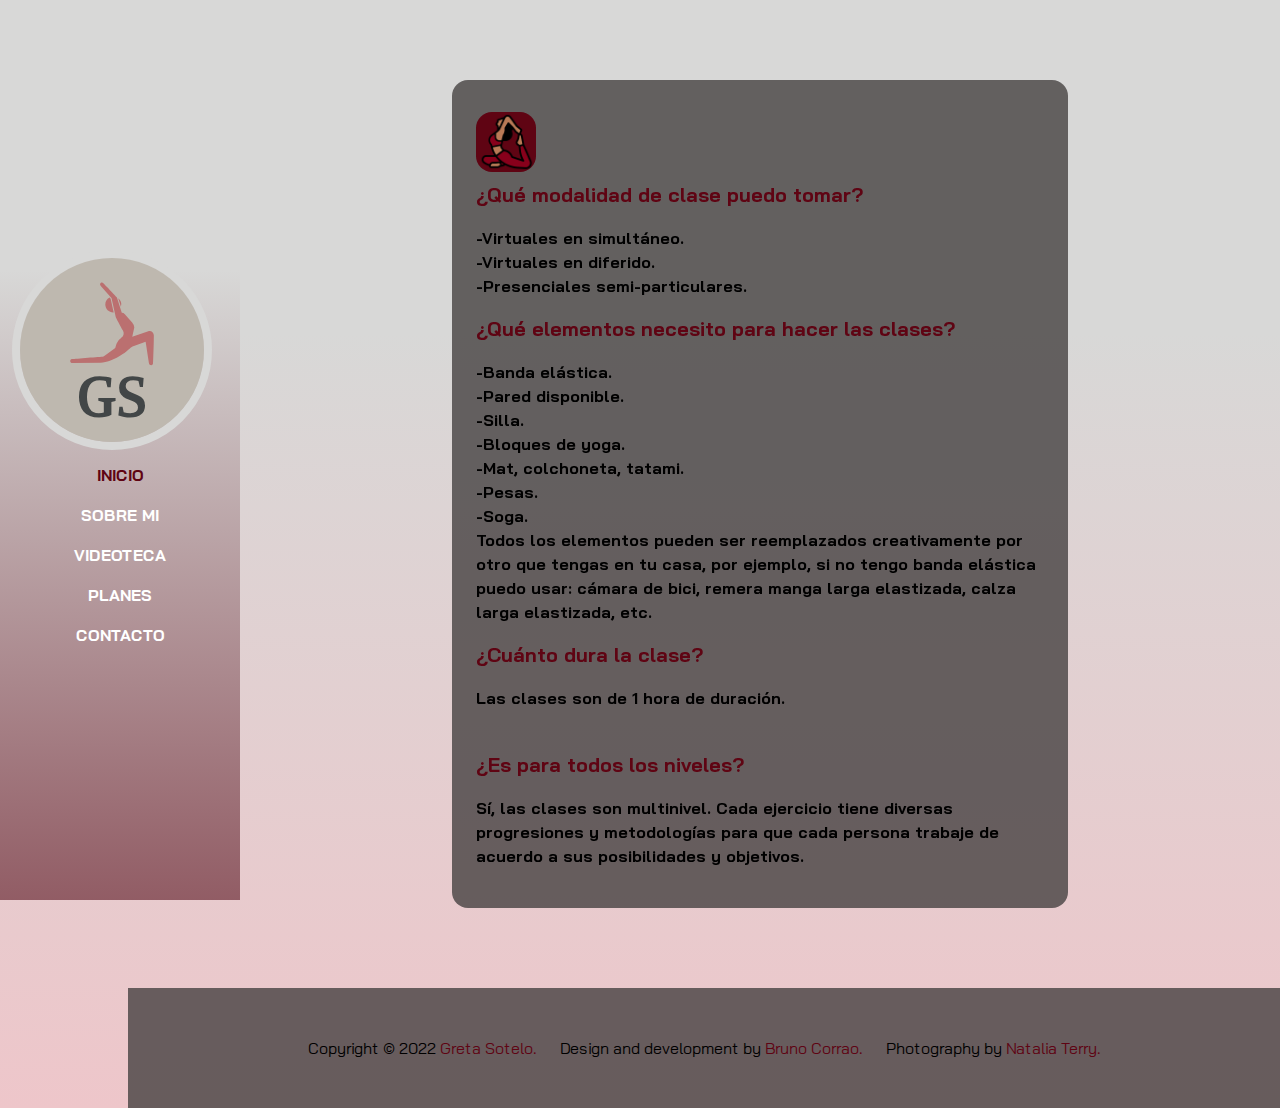
<file: flexibility.html>
<!DOCTYPE html>
<html lang="en">

<head>
    <meta charset="UTF-8">
    <meta http-equiv="X-UA-Compatible" content="IE=edge">
    <meta name="viewport" content="width=device-width, initial-scale=1.0">
    <link rel="stylesheet" href="css/bootstrap.min.css">
    <link rel="stylesheet" href="css/aos.css">
    <link rel="stylesheet" href="css/line-awesome.min.css">
    <link rel="stylesheet" href="css/style.css">
    <link rel="icon" type="image/x-icon" href="img/favicon.ico">
    
    <title>GS Flexability</title>
</head>

<body data-bs-spy="scroll" data-bs-target=".navbar">
    <!-- Nav-bar starts -->
    <nav class="navbar navbar-expand-md navbar-dark fixed-top">
        <div class="container flex-lg-column">
          <a class="navbar-brand" href="index.html"><span class="h3 fw-bold d-block d-lg-none">GS Flexability</span>
            <img src="img/default.svg" alt="Profile photo" class="d-none d-lg-block rounded-circle shadow-effect img-fluid">
        </a>
          <button class="navbar-toggler" type="button" data-bs-toggle="collapse" data-bs-target="#navbarNav" aria-controls="navbarNav" aria-expanded="false" aria-label="Toggle navigation">
            <span class="navbar-toggler-icon"></span>
          </button>
          <div class="collapse navbar-collapse" id="navbarNav">
            <ul class="navbar-nav ms-auto flex-lg-column text-lg-center">
              <li class="nav-item">
                <a class="nav-link active" aria-current="page" href="index.html#home">Inicio</a>
              </li>
              <li class="nav-item">
                <a class="nav-link" href="index.html#about">Sobre mi</a>
              </li>
              <li class="nav-item">
                <a class="nav-link" href="videoteca.html">Videoteca</a>
              </li>
              <li class="nav-item">
                <a class="nav-link" href="index.html#plans">Planes</a>
              </li>
              <li class="nav-item">
                <a class="nav-link" href="index.html#contact">Contacto</a>
              </li>
            </ul>
          </div>
        </div>
      </nav>
    <!-- Nav-bar ends -->
    <div id="content-wrapper">
        <section id="flex" class="full-height px-lg-5">
            <!-- <div class="container">
                <div class="row">
                    <div class="col-lg-12 center-container">
                        <img src="img/95052.jpg" alt="" class="img-fluid" data-aos="fade-up" data-aos-delay='100'>
                    </div>
                    <div class="col-lg-12 my-2 text-center" data-aos="fade-up">
                        <h1 class="text-brand my-2">Flexihabilidad</h6>
                        <h3 class="my-2">Algunas cositas sobre el plan:</h1>
                    </div>
                </div> -->
                <div class="row justify-content-center info-container">
                    <div class="col-md-6" data-aos="fade-up" data-aos-delay='500'>
                        <div class="service p-4 bg-base rounded-4 shadow-effect">
                            <div class="iconbox rounded-4 my-2">
                              <img src="img/wflex.png" alt="">
                            </div>
                            <p class="lead text-brand fw-bold">  
                            ¿Qué modalidad de clase puedo tomar?
                            </p>
                                <p class="fw-bold">
                                    -Virtuales en simultáneo.
                                    <br>
                                    -Virtuales en diferido.
                                    <br>
                                    -Presenciales semi-particulares.
                                </p>
                                <p class="lead text-brand fw-bold">¿Qué elementos necesito para hacer las clases?</p>
                                <p class="fw-bold">
                                    -Banda elástica.
                                    <br>
                                    -Pared disponible.
                                    <br>
                                    -Silla.
                                    <br>
                                    -Bloques de yoga.
                                    <br>
                                    -Mat, colchoneta, tatami.
                                    <br>
                                    -Pesas.
                                    <br>
                                    -Soga.
                                    <br>
                                    Todos los elementos pueden ser reemplazados creativamente por otro que tengas en tu casa, por ejemplo, si no tengo banda elástica puedo usar: cámara de bici, remera manga larga elastizada, calza larga elastizada, etc.
                                </p>

                                 <p class="lead text-brand fw-bold">¿Cuánto dura la clase?</p>
                                    <p class="fw-bold">Las clases son de 1 hora de duración.</p>
                                <br>
                                <p class="lead text-brand fw-bold">¿Es para todos los niveles?</p>
                                <p class="fw-bold">
                                    Sí, las clases son multinivel. Cada ejercicio tiene diversas progresiones y metodologías para que cada persona trabaje de acuerdo a sus posibilidades y objetivos.
                                    
                                </p>

                        </div>
                    </div>
                 </div>
                </div>
            </div>
        </section>
        <!-- Footer starts -->
        <footer class="py-5 bg-base">
          <div class="container">
            <div class="row gy-4 justify-content-center">
              <div class="col-auto">
                <p class="mb-0">Copyright &copy; 2022 <span class="text-brand"><a href="https://www.instagram.com/gretacsotelo/" class="text-brand">Greta Sotelo.</a></span></p>
              </div>
              <div class="col-auto">
                <p class="mb-0">Design and development by <a href="https://github.com/imnotseneca" class="text-brand">Bruno Corrao.</a></p>
              </div>
              <div class="col-auto">
                <p class="mb-0">Photography by <span class="text-brand"><a href="https://www.instagram.com/nataliaterryfotografia/"class="text-brand"></a>Natalia Terry.</span></p>
              </div>
            </div>
          </div>
        </foooter>
        <!-- Footer ends -->
    </div>
<script src="js/bootstrap.bundle.min.js"></script>
<script src="js/aos.js"></script>
<script src="js/main.js"></script>
</body>
</file>
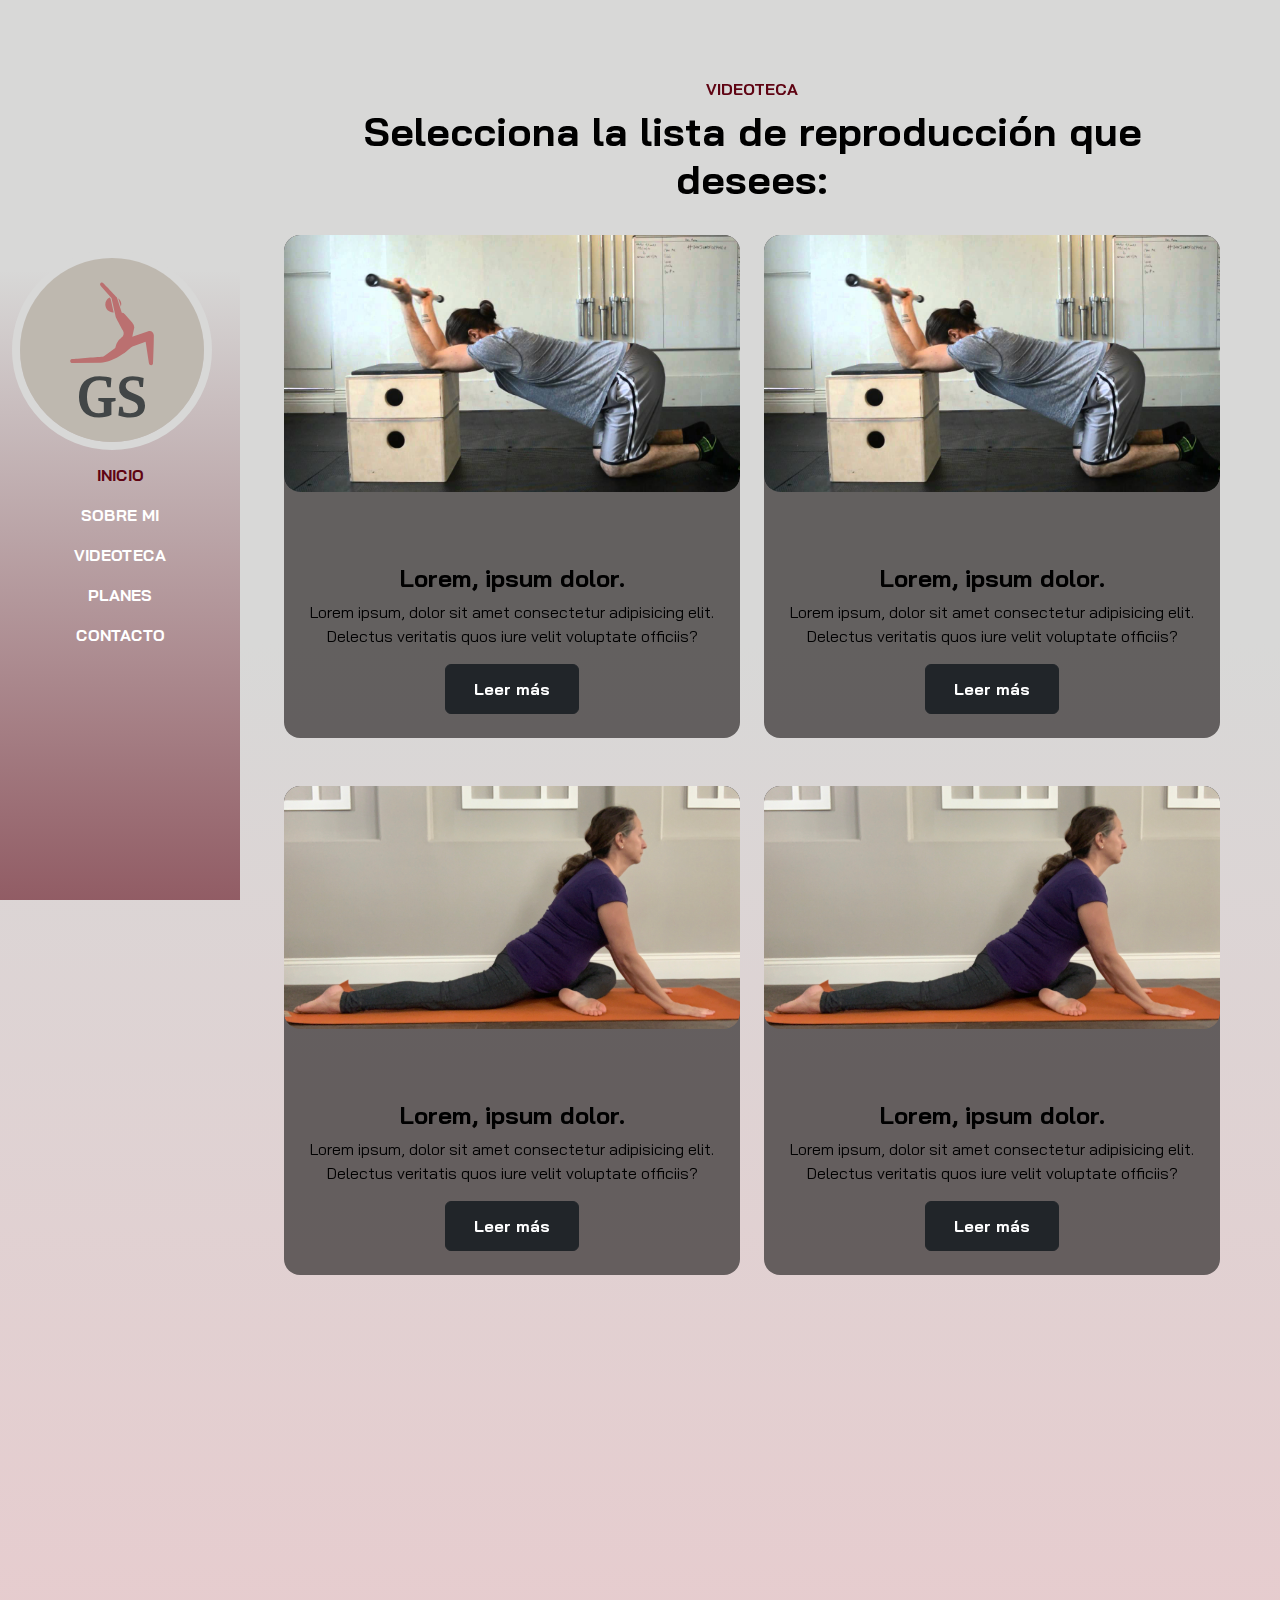
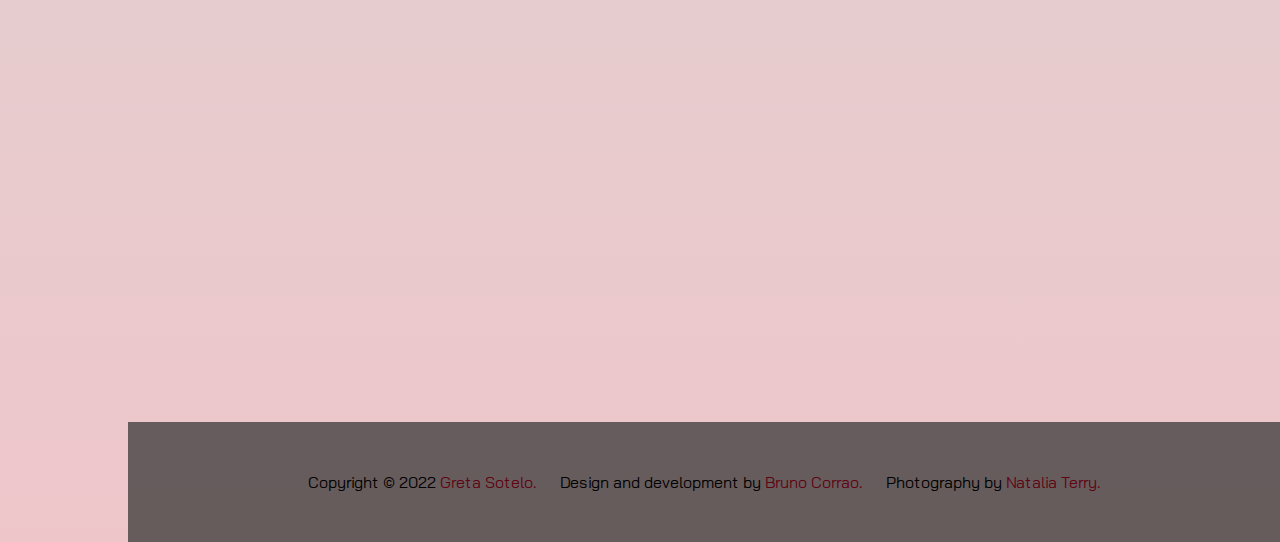
<file: videoteca.html>
<!DOCTYPE html>
<html lang="en">

<head>
    <meta charset="UTF-8">
    <meta http-equiv="X-UA-Compatible" content="IE=edge">
    <meta name="viewport" content="width=device-width, initial-scale=1.0">
    <link rel="stylesheet" href="css/bootstrap.min.css">
    <link rel="stylesheet" href="css/aos.css">
    <link rel="stylesheet" href="css/line-awesome.min.css">
    <link rel="stylesheet" href="css/style.css">
    <link rel="icon" type="image/x-icon" href="img/favicon.ico">
    
    <title>GS Flexability</title>
</head>

<body data-bs-spy="scroll" data-bs-target=".navbar">
    <!-- Nav-bar starts -->
    <nav class="navbar navbar-expand-md navbar-dark fixed-top">
        <div class="container flex-lg-column">
          <a class="navbar-brand" href="index.html"><span class="h3 fw-bold d-block d-lg-none">GS Flexability</span>
            <img src="img/default.svg" alt="Profile photo" class="d-none d-lg-block rounded-circle shadow-effect img-fluid">
        </a>
          <button class="navbar-toggler" type="button" data-bs-toggle="collapse" data-bs-target="#navbarNav" aria-controls="navbarNav" aria-expanded="false" aria-label="Toggle navigation">
            <span class="navbar-toggler-icon"></span>
          </button>
          <div class="collapse navbar-collapse" id="navbarNav">
            <ul class="navbar-nav ms-auto flex-lg-column text-lg-center">
              <li class="nav-item">
                <a class="nav-link active" aria-current="page" href="index.html#home">Inicio</a>
              </li>
              <li class="nav-item">
                <a class="nav-link" href="index.html#about">Sobre mi</a>
              </li>
              <li class="nav-item">
                <a class="nav-link" href="videoteca.html">Videoteca</a>
              </li>
              <li class="nav-item">
                <a class="nav-link" href="index.html#plans">Planes</a>
              </li>
              <li class="nav-item">
                <a class="nav-link" href="index.html#contact">Contacto</a>
              </li>
            </ul>
          </div>
        </div>
      </nav>
    <!-- Nav-bar ends -->
     <!-- Videoteca section start -->
     <section id="videoteca" class="full-height px-lg-5 text-center">
        <div class="container">
          <div class="row pb-4" data-aos="fade-up">
            <div class="col-lg-12 text-center">
                <h6 class="text-brand ">VIDEOTECA</h6>
                <h1>Selecciona la lista de reproducción que desees:</h1>
            </div>
          </div>
          <div class="row">
            <div class="col-lg-6">

              <div class="">
                <div class="card-custom rounded-4 bg-base shadow-effect" data-aos="fade-up" data-aos-delay="300">
                  <div class="card-custom-image rounded-4">
                    <img class="rounded-4 img-fluid" src="img/shoulderst.jpg" alt="Man doing shoulder strecht">
                  </div>
                  <div class="card-custom-content p-4 my-5">
                    <h4>Lorem, ipsum dolor.</h4>
                    <p>Lorem ipsum, dolor sit amet consectetur adipisicing elit. Delectus veritatis quos iure velit voluptate officiis?</p>
                    <a href="#" class='btn btn-dark'>Leer más</a>
                  </div>
                </div>
              </div>
              
              <div class="">
                <div class="card-custom rounded-4 bg-base shadow-effect" data-aos="fade-up" data-aos-delay="300">
                  <div class="card-custom-image rounded-4">
                    <img class="rounded-4 img-fluid" src="img/hipst.png" alt="Woman doing hip strecht">
                  </div>
                  <div class="card-custom-content p-4 my-5">
                    <h4>Lorem, ipsum dolor.</h4>
                    <p>Lorem ipsum, dolor sit amet consectetur adipisicing elit. Delectus veritatis quos iure velit voluptate officiis?</p>
                    <a href="#" class='btn btn-dark'>Leer más</a>
                  </div>
              </div>

              <div class="">
                <div class="card-custom rounded-4 bg-base shadow-effect" data-aos="fade-up" data-aos-delay="300">
                  <div class="card-custom-image rounded-4">
                      <img class="rounded-4 img-fluid" src="img/aerial.png" alt="Woman doing aerial skills">
                    </div>
                    <div class="card-custom-content p-4 my-5">
                      <h4>Lorem, ipsum dolor.</h4>
                      <p>Lorem ipsum, dolor sit amet consectetur adipisicing elit. Delectus veritatis quos iure velit voluptate officiis?</p>
                      <a href="#" class='btn btn-dark'>Leer más</a>
                    </div>
                  </div>
                </div>
              </div>
            </div>

            <div class="col-lg-6">
              <div class="">
                <div class="card-custom rounded-4 bg-base shadow-effect" data-aos="fade-up" data-aos-delay="600">
                  <div class="card-custom-image rounded-4">
                    <img class="rounded-4 img-fluid" src="img/shoulderst.jpg" alt="Man doing shoulder strecht">
                  </div>
                  <div class="card-custom-content p-4 my-5">
                    <h4>Lorem, ipsum dolor.</h4>
                    <p>Lorem ipsum, dolor sit amet consectetur adipisicing elit. Delectus veritatis quos iure velit voluptate officiis?</p>
                    <a href="#" class='btn btn-dark'>Leer más</a>
                  </div>
                </div>
              </div>

              <div class="">
                <div class="card-custom rounded-4 bg-base shadow-effect" data-aos="fade-up" data-aos-delay="600">
                  <div class="card-custom-image rounded-4">
                    <img class="rounded-4 img-fluid" src="img/hipst.png" alt="Woman doing hip strecht">
                  </div>
                  <div class="card-custom-content p-4 my-5">
                    <h4>Lorem, ipsum dolor.</h4>
                    <p>Lorem ipsum, dolor sit amet consectetur adipisicing elit. Delectus veritatis quos iure velit voluptate officiis?</p>
                    <a href="#" class='btn btn-dark'>Leer más</a>
                  </div>
              </div>

              <div class="">
                <div class="card-custom rounded-4 bg-base shadow-effect" data-aos="fade-up" data-aos-delay="600">
                  <div class="card-custom-image rounded-4">
                      <img class="rounded-4 img-fluid" src="img/aerial.png" alt="Woman doing aerial skills">
                    </div>
                    <div class="card-custom-content p-4 my-5">
                      <h4>Lorem, ipsum dolor.</h4>
                      <p>Lorem ipsum, dolor sit amet consectetur adipisicing elit. Delectus veritatis quos iure velit voluptate officiis?</p>
                      <a href="#" class='btn btn-dark'>Leer más</a>
                    </div>
                  </div>
                </div>
              </div>

            </div>
          </div>
        </div>
      </section>
      <!-- Videoteca section ends -->
        <!-- Footer starts -->
        <footer class="py-5 bg-base">
            <div class="container">
              <div class="row gy-4 justify-content-center">
                <div class="col-auto">
                  <p class="mb-0">Copyright &copy; 2022 <span class="text-brand"><a href="https://www.instagram.com/gretacsotelo/" class="text-brand">Greta Sotelo.</a></span></p>
                </div>
                <div class="col-auto">
                  <p class="mb-0">Design and development by <a href="https://github.com/imnotseneca" class="text-brand">Bruno Corrao.</a></p>
                </div>
                <div class="col-auto">
                  <p class="mb-0">Photography by <span class="text-brand"><a href="https://www.instagram.com/nataliaterryfotografia/"class="text-brand"></a>Natalia Terry.</span></p>
                </div>
              </div>
            </div>
          </foooter>
          <!-- Footer ends -->
    </div>
  <!-- Main section ends -->
</body>
<script src="js/bootstrap.bundle.min.js"></script>
<script src="js/aos.js"></script>
<script src="js/main.js"></script>

</html>
</file>
<file: css/style.css>
@import url('https://fonts.googleapis.com/css2?family=Bai+Jamjuree:wght@400;500;600;700&display=swap');

:root {
    --clr-bdy: #d8d8d7;
    --clr-heading:#282629;
    --clr-base: black;
    --clr-base2:#EEC6CA;
    --clr-brand:#5f0413;
    --clr-brand2:#CFCFCF;
    --clr-brand3: #413d3dc7;
    --sidebar-width: 240px;
    --font-base:"Bai Jamjuree";

}

html {
    scroll-behavior: smooth;
}

body {
    background-color: var(--clr-bdy);
    color: var(--clr-base);
    font-family: var(--font-base), sans-serif ;
    background-image: linear-gradient(180deg, var(--clr-bdy) 30%, var(--clr-base2) 100%)


}

h1,h2,h3,h4,h5,h6 {
    color: var(--clr-base);
    font-weight: 700;
}

a {
    text-decoration: none;
    color: var(--clr-bdy);
    transition: all 0.4s ease;
}

a:hover {
    color: var(--clr-brand);
}

img {
    width: 100%;
}
.bg-base {
    background-color: var(--clr-brand3);
}

.full-height {
    min-height: 80vh;
    height: 100%;
    display: flex;
    flex-direction: column;
    justify-content: center;
    padding: 80px 0;

       
}

.custom-link {
    font-weight: 700;
    position: relative;
    transition: all 250ms ease-in;
    transform-origin: left;
}

.custom-link::after {
    content: '';
    width: 0%;
    height: 2px;
    background-color: var(--clr-brand);
    position: absolute;
    left: 0;
    top: 110%;
    transform-origin: right;
    transition: all 400ms ease-out;

    

}

.custom-link:hover {
    color: var(--clr-base);
}

.custom-link:hover::after {
    width: 100%;
    transition: all 400ms ease-in-out;
    transform-origin: right;

}

.shadow-effect {
    transition: all .5s;
}
.shadow-effect:hover,
.shadow-effect:focus {
    box-shadow: -6px 6px 0 0 var(--clr-brand);
}

.iconbox {
    width: 60px;
    height: 60px;
    display: flex;
    align-items: center;
    justify-content: center;
    font: 2em;
    background-color: var(--clr-brand);
    color: var(--clr-bdy) ;
}

.center-container {
    display: flex;
    justify-content: center;
    align-items: center;
}

.text-brand {
    color: var(--clr-brand);
}

#rainbow-text {
    background-clip: text;
    background-image: linear-gradient(to right, 
          #f44336, #ff5722, #ff9800, #ffeb3b, #cddc39, #4caf50, #2196f3, #9c27b0);
    -webkit-background-clip: text;
    -webkit-text-fill-color: transparent;

 }
 
 /* Chrome, Safari, Opera */
 @-webkit-keyframes rainbow{
   0%{color: orange;}	
   10%{color: purple;}	
     20%{color: red;}
   30%{color: CadetBlue;}
     40%{color: yellow;}
   50%{color: coral;}
     60%{color: green;}
   70%{color: cyan;}
   80%{color: DeepPink;}
   90%{color: DodgerBlue;}
     100%{color: orange;}
 }
 
 /* Internet Explorer */
 @-ms-keyframes rainbow{
    0%{color: orange;}	
   10%{color: purple;}	
     20%{color: red;}
   30%{color: CadetBlue;}
     40%{color: yellow;}
   50%{color: coral;}
     60%{color: green;}
   70%{color: cyan;}
   80%{color: DeepPink;}
   90%{color: DodgerBlue;}
     100%{color: orange;}
 }
 
 /* Standar Syntax */
 @keyframes rainbow{
     0%{color: orange;}	
   10%{color: purple;}	
     20%{color: red;}
   30%{color: CadetBlue;}
     40%{color: yellow;}
   50%{color: coral;}
     60%{color: green;}
   70%{color: cyan;}
   80%{color: DeepPink;}
   90%{color: DodgerBlue;}
     100%{color: orange;}
 }
/* NAV-BAR */

.navbar {
    background-color: var(--clr-base);
    

}

.navbar .nav-link {
    font-weight: 700;
    text-transform: uppercase;
    color: #FFF;

}

.navbar .nav-link:hover {
    color: var(--clr-brand);

}

.navbar .nav-link.active {
    color: var(--clr-brand);

}



@media (min-width: 992px) {
    .navbar{
        min-height: 100vh;
        width: var(--sidebar-width);
        background: #cfcfcf;
        background-size: cover;
        background-position: center;
        background-image: linear-gradient(180deg, var(--clr-bdy) 30%, var(--clr-brand) 150%)

    }

    .navbar-brand img {
        border: 8px solid var(--clr-bdy);
    }

    /* CONTENT WRAPPER */
    #content-wrapper {
    padding-left: var(--sidebar-width);
    }

    .logo {
        display: none;
        }

        #videoteca, #plans, #contact {
            margin-left: 14em;
        }
        footer {
            margin-left: 8em;
        }

}

@media (max-width: 992px) {

    .navbar {
        background: linear-gradient(rgba(37, 38, 39, 0.747), rgba(36, 37, 39, 0.712));
    }

    .navbar-toggler {
        border-style: none;
    }

    .navbar-nav {
        margin: 0 auto;
        text-align: center;
    
    }

    #plans {
        background-position: center !important;
    }

    .col-md-4 {
        margin-top: 10px;
        margin-bottom: 10px;
    }

    .col-lg-6 {
        margin-top: 10px;
        margin-bottom: 10px;
    }

    .logo {
        display: block;
        width: 75%;
    }

    #home, #contact {
        padding: 1em;
    }

}

.btn {
    padding: 12px 28px;
    font-weight: 700;
}

.btn-brand { 
    background-color: var(--clr-brand);
    border-color: var(--clr-brand);
}

.btn-brand:hover,
.btn-brand:focus {
    background-color: var(--clr-brand2);
    color: var(--clr-base);
    border-color: var(--clr-brand2);
}

/* CARD */

.card-custom .card-custom-image {
    overflow: hidden;
} 

.card-custom .card-custom-image img {
    transition: all 0.4s ease;

}

.card-custom:hover .card-custom-image img {
    transform: scale(1.1);
}

/* CONTACT */

 #contact .form-control {
    background-color:  var(--clr-base);
    border-color: var(--clr-base);
    color: var(--clr-bdy);
}

#contact .form-control:focus {
    border-color: var(--clr-brand);
    box-shadow: none;
}

#contact .form-control::placeholder {
    color: var(--clr-bdy);
}

#contact input.form-control {
    height: 3em;
}

/* .la-instagram {
margin-left:5px;
} */

/* FOOTER */

#home {
    background-image: url('https://res.cloudinary.com/dhy1g5ude/image/upload/gs-flex/6353min_d8tbbp.webp') !important;
    background-position: center;
    background-repeat: no-repeat;
    background-size: cover;
    min-height: 100vh;
    -webkit-background-attachment: fixed;
    background-attachment: fixed;

}

.separator2 {
    background-image: url('https://res.cloudinary.com/dhy1g5ude/image/upload/gs-flex/_Y7A6551_tj6eyg.webp') !important;
    background-position: center;
    background-repeat: no-repeat;
    background-size: cover;
    min-height: 30vh;
    align-items: center;
    -webkit-background-attachment: fixed;
    background-attachment: fixed;
    
}

#about h4, h5 {
    color: var(--clr-base);
}

.separator3 {
    background-image: url('https://res.cloudinary.com/dhy1g5ude/image/upload/gs-flex/9228_50_lmhpgq.webp') !important;
    background-position: right;
    background-repeat: no-repeat;
    background-size: cover;
    min-height: 30vh;
    align-items: center;
    -webkit-background-attachment: fixed;
    background-attachment: fixed;

}

#flex {
    background-image: url('https://res.cloudinary.com/dhy1g5ude/image/upload/gs-flex/95052_gchh6a.webp') !important;
    background-position: center;
    background-repeat: no-repeat;
    background-size: cover;
    min-height: 100vh;
    align-items: center;
    -webkit-background-attachment: fixed;
    background-attachment: fixed;
    

}

contact {
    background-image: url('https://res.cloudinary.com/dhy1g5ude/image/upload/gs-flex/_Y7A6924_tqpmj7.webp') !important;
    background-position: center;
    background-repeat: no-repeat;
    background-size: cover;
    /* background-attachment: fixed; */
    min-height: 100vh;
    align-items: center;
   
    

}

.info-container {
    max-width: 90%;
    min-width: 80em;
}

@media (max-width: 768px) {
    .info-container {
        max-width: 90%;
        min-width: 15em;
    }
    .separator2, .separator3 {
        background-attachment: scroll;
    }
}


.fix-height {
    min-height: 10vh;
}

.separator {
    position: relative;
    z-index: 2;
    min-height: 12em;
    background-image: linear-gradient(180deg, var(--clr-bdy) 30%, var(--clr-base2) 100%)
}

.fix-width {
max-width: 45em;

}
</file>
<file: css/line-awesome.min.css>
.la,.lab,.lad,.lal,.lar,.las{-moz-osx-font-smoothing:grayscale;-webkit-font-smoothing:antialiased;display:inline-block;font-style:normal;font-variant:normal;text-rendering:auto;line-height:1}.la-lg{font-size:1.33333em;line-height:.75em;vertical-align:-.0667em}.la-xs{font-size:.75em}.la-sm{font-size:.875em}.la-1x{font-size:1em}.la-2x{font-size:2em}.la-3x{font-size:3em}.la-4x{font-size:4em}.la-5x{font-size:5em}.la-6x{font-size:6em}.la-7x{font-size:7em}.la-8x{font-size:8em}.la-9x{font-size:9em}.la-10x{font-size:10em}.la-fw{text-align:center;width:1.25em}.la-ul{list-style-type:none;margin-left:2.5em;padding-left:0}.la-ul>li{position:relative}.la-li{left:-2em;position:absolute;text-align:center;width:2em;line-height:inherit}.la-border{border:solid .08em #eee;border-radius:.1em;padding:.2em .25em .15em}.la-pull-left{float:left}.la-pull-right{float:right}.la.la-pull-left,.lab.la-pull-left,.lal.la-pull-left,.lar.la-pull-left,.las.la-pull-left{margin-right:.3em}.la.la-pull-right,.lab.la-pull-right,.lal.la-pull-right,.lar.la-pull-right,.las.la-pull-right{margin-left:.3em}.la-spin{-webkit-animation:la-spin 2s infinite linear;animation:la-spin 2s infinite linear}.la-pulse{-webkit-animation:la-spin 1s infinite steps(8);animation:la-spin 1s infinite steps(8)}@-webkit-keyframes la-spin{0%{-webkit-transform:rotate(0);transform:rotate(0)}100%{-webkit-transform:rotate(360deg);transform:rotate(360deg)}}@keyframes la-spin{0%{-webkit-transform:rotate(0);transform:rotate(0)}100%{-webkit-transform:rotate(360deg);transform:rotate(360deg)}}.la-rotate-90{-webkit-transform:rotate(90deg);transform:rotate(90deg)}.la-rotate-180{-webkit-transform:rotate(180deg);transform:rotate(180deg)}.la-rotate-270{-webkit-transform:rotate(270deg);transform:rotate(270deg)}.la-flip-horizontal{-webkit-transform:scale(-1,1);transform:scale(-1,1)}.la-flip-vertical{-webkit-transform:scale(1,-1);transform:scale(1,-1)}.la-flip-both,.la-flip-horizontal.la-flip-vertical{-webkit-transform:scale(-1,-1);transform:scale(-1,-1)}:root .la-flip-both,:root .la-flip-horizontal,:root .la-flip-vertical,:root .la-rotate-180,:root .la-rotate-270,:root .la-rotate-90{-webkit-filter:none;filter:none}.la-stack{display:inline-block;height:2em;line-height:2em;position:relative;vertical-align:middle;width:2.5em}.la-stack-1x,.la-stack-2x{left:0;position:absolute;text-align:center;width:100%}.la-stack-1x{line-height:inherit}.la-stack-2x{font-size:2em}.la-inverse{color:#fff}.la-500px:before{content:"\f26e"}.la-accessible-icon:before{content:"\f368"}.la-accusoft:before{content:"\f369"}.la-acquisitions-incorporated:before{content:"\f6af"}.la-ad:before{content:"\f641"}.la-address-book:before{content:"\f2b9"}.la-address-card:before{content:"\f2bb"}.la-adjust:before{content:"\f042"}.la-adn:before{content:"\f170"}.la-adobe:before{content:"\f778"}.la-adversal:before{content:"\f36a"}.la-affiliatetheme:before{content:"\f36b"}.la-air-freshener:before{content:"\f5d0"}.la-airbnb:before{content:"\f834"}.la-algolia:before{content:"\f36c"}.la-align-center:before{content:"\f037"}.la-align-justify:before{content:"\f039"}.la-align-left:before{content:"\f036"}.la-align-right:before{content:"\f038"}.la-alipay:before{content:"\f642"}.la-allergies:before{content:"\f461"}.la-amazon:before{content:"\f270"}.la-amazon-pay:before{content:"\f42c"}.la-ambulance:before{content:"\f0f9"}.la-american-sign-language-interpreting:before{content:"\f2a3"}.la-amilia:before{content:"\f36d"}.la-anchor:before{content:"\f13d"}.la-android:before{content:"\f17b"}.la-angellist:before{content:"\f209"}.la-angle-double-down:before{content:"\f103"}.la-angle-double-left:before{content:"\f100"}.la-angle-double-right:before{content:"\f101"}.la-angle-double-up:before{content:"\f102"}.la-angle-down:before{content:"\f107"}.la-angle-left:before{content:"\f104"}.la-angle-right:before{content:"\f105"}.la-angle-up:before{content:"\f106"}.la-angry:before{content:"\f556"}.la-angrycreative:before{content:"\f36e"}.la-angular:before{content:"\f420"}.la-ankh:before{content:"\f644"}.la-app-store:before{content:"\f36f"}.la-app-store-ios:before{content:"\f370"}.la-apper:before{content:"\f371"}.la-apple:before{content:"\f179"}.la-apple-alt:before{content:"\f5d1"}.la-apple-pay:before{content:"\f415"}.la-archive:before{content:"\f187"}.la-archway:before{content:"\f557"}.la-arrow-alt-circle-down:before{content:"\f358"}.la-arrow-alt-circle-left:before{content:"\f359"}.la-arrow-alt-circle-right:before{content:"\f35a"}.la-arrow-alt-circle-up:before{content:"\f35b"}.la-arrow-circle-down:before{content:"\f0ab"}.la-arrow-circle-left:before{content:"\f0a8"}.la-arrow-circle-right:before{content:"\f0a9"}.la-arrow-circle-up:before{content:"\f0aa"}.la-arrow-down:before{content:"\f063"}.la-arrow-left:before{content:"\f060"}.la-arrow-right:before{content:"\f061"}.la-arrow-up:before{content:"\f062"}.la-arrows-alt:before{content:"\f0b2"}.la-arrows-alt-h:before{content:"\f337"}.la-arrows-alt-v:before{content:"\f338"}.la-artstation:before{content:"\f77a"}.la-assistive-listening-systems:before{content:"\f2a2"}.la-asterisk:before{content:"\f069"}.la-asymmetrik:before{content:"\f372"}.la-at:before{content:"\f1fa"}.la-atlas:before{content:"\f558"}.la-atlassian:before{content:"\f77b"}.la-atom:before{content:"\f5d2"}.la-audible:before{content:"\f373"}.la-audio-description:before{content:"\f29e"}.la-autoprefixer:before{content:"\f41c"}.la-avianex:before{content:"\f374"}.la-aviato:before{content:"\f421"}.la-award:before{content:"\f559"}.la-aws:before{content:"\f375"}.la-baby:before{content:"\f77c"}.la-baby-carriage:before{content:"\f77d"}.la-backspace:before{content:"\f55a"}.la-backward:before{content:"\f04a"}.la-bacon:before{content:"\f7e5"}.la-balance-scale:before{content:"\f24e"}.la-balance-scale-left:before{content:"\f515"}.la-balance-scale-right:before{content:"\f516"}.la-ban:before{content:"\f05e"}.la-band-aid:before{content:"\f462"}.la-bandcamp:before{content:"\f2d5"}.la-barcode:before{content:"\f02a"}.la-bars:before{content:"\f0c9"}.la-baseball-ball:before{content:"\f433"}.la-basketball-ball:before{content:"\f434"}.la-bath:before{content:"\f2cd"}.la-battery-empty:before{content:"\f244"}.la-battery-full:before{content:"\f240"}.la-battery-half:before{content:"\f242"}.la-battery-quarter:before{content:"\f243"}.la-battery-three-quarters:before{content:"\f241"}.la-battle-net:before{content:"\f835"}.la-bed:before{content:"\f236"}.la-beer:before{content:"\f0fc"}.la-behance:before{content:"\f1b4"}.la-behance-square:before{content:"\f1b5"}.la-bell:before{content:"\f0f3"}.la-bell-slash:before{content:"\f1f6"}.la-bezier-curve:before{content:"\f55b"}.la-bible:before{content:"\f647"}.la-bicycle:before{content:"\f206"}.la-biking:before{content:"\f84a"}.la-bimobject:before{content:"\f378"}.la-binoculars:before{content:"\f1e5"}.la-biohazard:before{content:"\f780"}.la-birthday-cake:before{content:"\f1fd"}.la-bitbucket:before{content:"\f171"}.la-bitcoin:before{content:"\f379"}.la-bity:before{content:"\f37a"}.la-black-tie:before{content:"\f27e"}.la-blackberry:before{content:"\f37b"}.la-blender:before{content:"\f517"}.la-blender-phone:before{content:"\f6b6"}.la-blind:before{content:"\f29d"}.la-blog:before{content:"\f781"}.la-blogger:before{content:"\f37c"}.la-blogger-b:before{content:"\f37d"}.la-bluetooth:before{content:"\f293"}.la-bluetooth-b:before{content:"\f294"}.la-bold:before{content:"\f032"}.la-bolt:before{content:"\f0e7"}.la-bomb:before{content:"\f1e2"}.la-bone:before{content:"\f5d7"}.la-bong:before{content:"\f55c"}.la-book:before{content:"\f02d"}.la-book-dead:before{content:"\f6b7"}.la-book-medical:before{content:"\f7e6"}.la-book-open:before{content:"\f518"}.la-book-reader:before{content:"\f5da"}.la-bookmark:before{content:"\f02e"}.la-bootstrap:before{content:"\f836"}.la-border-all:before{content:"\f84c"}.la-border-none:before{content:"\f850"}.la-border-style:before{content:"\f853"}.la-bowling-ball:before{content:"\f436"}.la-box:before{content:"\f466"}.la-box-open:before{content:"\f49e"}.la-boxes:before{content:"\f468"}.la-braille:before{content:"\f2a1"}.la-brain:before{content:"\f5dc"}.la-bread-slice:before{content:"\f7ec"}.la-briefcase:before{content:"\f0b1"}.la-briefcase-medical:before{content:"\f469"}.la-broadcast-tower:before{content:"\f519"}.la-broom:before{content:"\f51a"}.la-brush:before{content:"\f55d"}.la-btc:before{content:"\f15a"}.la-buffer:before{content:"\f837"}.la-bug:before{content:"\f188"}.la-building:before{content:"\f1ad"}.la-bullhorn:before{content:"\f0a1"}.la-bullseye:before{content:"\f140"}.la-burn:before{content:"\f46a"}.la-buromobelexperte:before{content:"\f37f"}.la-bus:before{content:"\f207"}.la-bus-alt:before{content:"\f55e"}.la-business-time:before{content:"\f64a"}.la-buy-n-large:before{content:"\f8a6"}.la-buysellads:before{content:"\f20d"}.la-calculator:before{content:"\f1ec"}.la-calendar:before{content:"\f133"}.la-calendar-alt:before{content:"\f073"}.la-calendar-check:before{content:"\f274"}.la-calendar-day:before{content:"\f783"}.la-calendar-minus:before{content:"\f272"}.la-calendar-plus:before{content:"\f271"}.la-calendar-times:before{content:"\f273"}.la-calendar-week:before{content:"\f784"}.la-camera:before{content:"\f030"}.la-camera-retro:before{content:"\f083"}.la-campground:before{content:"\f6bb"}.la-canadian-maple-leaf:before{content:"\f785"}.la-candy-cane:before{content:"\f786"}.la-cannabis:before{content:"\f55f"}.la-capsules:before{content:"\f46b"}.la-car:before{content:"\f1b9"}.la-car-alt:before{content:"\f5de"}.la-car-battery:before{content:"\f5df"}.la-car-crash:before{content:"\f5e1"}.la-car-side:before{content:"\f5e4"}.la-caret-down:before{content:"\f0d7"}.la-caret-left:before{content:"\f0d9"}.la-caret-right:before{content:"\f0da"}.la-caret-square-down:before{content:"\f150"}.la-caret-square-left:before{content:"\f191"}.la-caret-square-right:before{content:"\f152"}.la-caret-square-up:before{content:"\f151"}.la-caret-up:before{content:"\f0d8"}.la-carrot:before{content:"\f787"}.la-cart-arrow-down:before{content:"\f218"}.la-cart-plus:before{content:"\f217"}.la-cash-register:before{content:"\f788"}.la-cat:before{content:"\f6be"}.la-cc-amazon-pay:before{content:"\f42d"}.la-cc-amex:before{content:"\f1f3"}.la-cc-apple-pay:before{content:"\f416"}.la-cc-diners-club:before{content:"\f24c"}.la-cc-discover:before{content:"\f1f2"}.la-cc-jcb:before{content:"\f24b"}.la-cc-mastercard:before{content:"\f1f1"}.la-cc-paypal:before{content:"\f1f4"}.la-cc-stripe:before{content:"\f1f5"}.la-cc-visa:before{content:"\f1f0"}.la-centercode:before{content:"\f380"}.la-centos:before{content:"\f789"}.la-certificate:before{content:"\f0a3"}.la-chair:before{content:"\f6c0"}.la-chalkboard:before{content:"\f51b"}.la-chalkboard-teacher:before{content:"\f51c"}.la-charging-station:before{content:"\f5e7"}.la-chart-area:before{content:"\f1fe"}.la-chart-bar:before{content:"\f080"}.la-chart-line:before{content:"\f201"}.la-chart-pie:before{content:"\f200"}.la-check:before{content:"\f00c"}.la-check-circle:before{content:"\f058"}.la-check-double:before{content:"\f560"}.la-check-square:before{content:"\f14a"}.la-cheese:before{content:"\f7ef"}.la-chess:before{content:"\f439"}.la-chess-bishop:before{content:"\f43a"}.la-chess-board:before{content:"\f43c"}.la-chess-king:before{content:"\f43f"}.la-chess-knight:before{content:"\f441"}.la-chess-pawn:before{content:"\f443"}.la-chess-queen:before{content:"\f445"}.la-chess-rook:before{content:"\f447"}.la-chevron-circle-down:before{content:"\f13a"}.la-chevron-circle-left:before{content:"\f137"}.la-chevron-circle-right:before{content:"\f138"}.la-chevron-circle-up:before{content:"\f139"}.la-chevron-down:before{content:"\f078"}.la-chevron-left:before{content:"\f053"}.la-chevron-right:before{content:"\f054"}.la-chevron-up:before{content:"\f077"}.la-child:before{content:"\f1ae"}.la-chrome:before{content:"\f268"}.la-chromecast:before{content:"\f838"}.la-church:before{content:"\f51d"}.la-circle:before{content:"\f111"}.la-circle-notch:before{content:"\f1ce"}.la-city:before{content:"\f64f"}.la-clinic-medical:before{content:"\f7f2"}.la-clipboard:before{content:"\f328"}.la-clipboard-check:before{content:"\f46c"}.la-clipboard-list:before{content:"\f46d"}.la-clock:before{content:"\f017"}.la-clone:before{content:"\f24d"}.la-closed-captioning:before{content:"\f20a"}.la-cloud:before{content:"\f0c2"}.la-cloud-download-alt:before{content:"\f381"}.la-cloud-meatball:before{content:"\f73b"}.la-cloud-moon:before{content:"\f6c3"}.la-cloud-moon-rain:before{content:"\f73c"}.la-cloud-rain:before{content:"\f73d"}.la-cloud-showers-heavy:before{content:"\f740"}.la-cloud-sun:before{content:"\f6c4"}.la-cloud-sun-rain:before{content:"\f743"}.la-cloud-upload-alt:before{content:"\f382"}.la-cloudscale:before{content:"\f383"}.la-cloudsmith:before{content:"\f384"}.la-cloudversify:before{content:"\f385"}.la-cocktail:before{content:"\f561"}.la-code:before{content:"\f121"}.la-code-branch:before{content:"\f126"}.la-codepen:before{content:"\f1cb"}.la-codiepie:before{content:"\f284"}.la-coffee:before{content:"\f0f4"}.la-cog:before{content:"\f013"}.la-cogs:before{content:"\f085"}.la-coins:before{content:"\f51e"}.la-columns:before{content:"\f0db"}.la-comment:before{content:"\f075"}.la-comment-alt:before{content:"\f27a"}.la-comment-dollar:before{content:"\f651"}.la-comment-dots:before{content:"\f4ad"}.la-comment-medical:before{content:"\f7f5"}.la-comment-slash:before{content:"\f4b3"}.la-comments:before{content:"\f086"}.la-comments-dollar:before{content:"\f653"}.la-compact-disc:before{content:"\f51f"}.la-compass:before{content:"\f14e"}.la-compress:before{content:"\f066"}.la-compress-arrows-alt:before{content:"\f78c"}.la-concierge-bell:before{content:"\f562"}.la-confluence:before{content:"\f78d"}.la-connectdevelop:before{content:"\f20e"}.la-contao:before{content:"\f26d"}.la-cookie:before{content:"\f563"}.la-cookie-bite:before{content:"\f564"}.la-copy:before{content:"\f0c5"}.la-copyright:before{content:"\f1f9"}.la-cotton-bureau:before{content:"\f89e"}.la-couch:before{content:"\f4b8"}.la-cpanel:before{content:"\f388"}.la-creative-commons:before{content:"\f25e"}.la-creative-commons-by:before{content:"\f4e7"}.la-creative-commons-nc:before{content:"\f4e8"}.la-creative-commons-nc-eu:before{content:"\f4e9"}.la-creative-commons-nc-jp:before{content:"\f4ea"}.la-creative-commons-nd:before{content:"\f4eb"}.la-creative-commons-pd:before{content:"\f4ec"}.la-creative-commons-pd-alt:before{content:"\f4ed"}.la-creative-commons-remix:before{content:"\f4ee"}.la-creative-commons-sa:before{content:"\f4ef"}.la-creative-commons-sampling:before{content:"\f4f0"}.la-creative-commons-sampling-plus:before{content:"\f4f1"}.la-creative-commons-share:before{content:"\f4f2"}.la-creative-commons-zero:before{content:"\f4f3"}.la-credit-card:before{content:"\f09d"}.la-critical-role:before{content:"\f6c9"}.la-crop:before{content:"\f125"}.la-crop-alt:before{content:"\f565"}.la-cross:before{content:"\f654"}.la-crosshairs:before{content:"\f05b"}.la-crow:before{content:"\f520"}.la-crown:before{content:"\f521"}.la-crutch:before{content:"\f7f7"}.la-css3:before{content:"\f13c"}.la-css3-alt:before{content:"\f38b"}.la-cube:before{content:"\f1b2"}.la-cubes:before{content:"\f1b3"}.la-cut:before{content:"\f0c4"}.la-cuttlefish:before{content:"\f38c"}.la-d-and-d:before{content:"\f38d"}.la-d-and-d-beyond:before{content:"\f6ca"}.la-dashcube:before{content:"\f210"}.la-database:before{content:"\f1c0"}.la-deaf:before{content:"\f2a4"}.la-delicious:before{content:"\f1a5"}.la-democrat:before{content:"\f747"}.la-deploydog:before{content:"\f38e"}.la-deskpro:before{content:"\f38f"}.la-desktop:before{content:"\f108"}.la-dev:before{content:"\f6cc"}.la-deviantart:before{content:"\f1bd"}.la-dharmachakra:before{content:"\f655"}.la-dhl:before{content:"\f790"}.la-diagnoses:before{content:"\f470"}.la-diaspora:before{content:"\f791"}.la-dice:before{content:"\f522"}.la-dice-d20:before{content:"\f6cf"}.la-dice-d6:before{content:"\f6d1"}.la-dice-five:before{content:"\f523"}.la-dice-four:before{content:"\f524"}.la-dice-one:before{content:"\f525"}.la-dice-six:before{content:"\f526"}.la-dice-three:before{content:"\f527"}.la-dice-two:before{content:"\f528"}.la-digg:before{content:"\f1a6"}.la-digital-ocean:before{content:"\f391"}.la-digital-tachograph:before{content:"\f566"}.la-directions:before{content:"\f5eb"}.la-discord:before{content:"\f392"}.la-discourse:before{content:"\f393"}.la-divide:before{content:"\f529"}.la-dizzy:before{content:"\f567"}.la-dna:before{content:"\f471"}.la-dochub:before{content:"\f394"}.la-docker:before{content:"\f395"}.la-dog:before{content:"\f6d3"}.la-dollar-sign:before{content:"\f155"}.la-dolly:before{content:"\f472"}.la-dolly-flatbed:before{content:"\f474"}.la-donate:before{content:"\f4b9"}.la-door-closed:before{content:"\f52a"}.la-door-open:before{content:"\f52b"}.la-dot-circle:before{content:"\f192"}.la-dove:before{content:"\f4ba"}.la-download:before{content:"\f019"}.la-draft2digital:before{content:"\f396"}.la-drafting-compass:before{content:"\f568"}.la-dragon:before{content:"\f6d5"}.la-draw-polygon:before{content:"\f5ee"}.la-dribbble:before{content:"\f17d"}.la-dribbble-square:before{content:"\f397"}.la-dropbox:before{content:"\f16b"}.la-drum:before{content:"\f569"}.la-drum-steelpan:before{content:"\f56a"}.la-drumstick-bite:before{content:"\f6d7"}.la-drupal:before{content:"\f1a9"}.la-dumbbell:before{content:"\f44b"}.la-dumpster:before{content:"\f793"}.la-dumpster-fire:before{content:"\f794"}.la-dungeon:before{content:"\f6d9"}.la-dyalog:before{content:"\f399"}.la-earlybirds:before{content:"\f39a"}.la-ebay:before{content:"\f4f4"}.la-edge:before{content:"\f282"}.la-edit:before{content:"\f044"}.la-egg:before{content:"\f7fb"}.la-eject:before{content:"\f052"}.la-elementor:before{content:"\f430"}.la-ellipsis-h:before{content:"\f141"}.la-ellipsis-v:before{content:"\f142"}.la-ello:before{content:"\f5f1"}.la-ember:before{content:"\f423"}.la-empire:before{content:"\f1d1"}.la-envelope:before{content:"\f0e0"}.la-envelope-open:before{content:"\f2b6"}.la-envelope-open-text:before{content:"\f658"}.la-envelope-square:before{content:"\f199"}.la-envira:before{content:"\f299"}.la-equals:before{content:"\f52c"}.la-eraser:before{content:"\f12d"}.la-erlang:before{content:"\f39d"}.la-ethereum:before{content:"\f42e"}.la-ethernet:before{content:"\f796"}.la-etsy:before{content:"\f2d7"}.la-euro-sign:before{content:"\f153"}.la-evernote:before{content:"\f839"}.la-exchange-alt:before{content:"\f362"}.la-exclamation:before{content:"\f12a"}.la-exclamation-circle:before{content:"\f06a"}.la-exclamation-triangle:before{content:"\f071"}.la-expand:before{content:"\f065"}.la-expand-arrows-alt:before{content:"\f31e"}.la-expeditedssl:before{content:"\f23e"}.la-external-link-alt:before{content:"\f35d"}.la-external-link-square-alt:before{content:"\f360"}.la-eye:before{content:"\f06e"}.la-eye-dropper:before{content:"\f1fb"}.la-eye-slash:before{content:"\f070"}.la-facebook:before{content:"\f09a"}.la-facebook-f:before{content:"\f39e"}.la-facebook-messenger:before{content:"\f39f"}.la-facebook-square:before{content:"\f082"}.la-fan:before{content:"\f863"}.la-fantasy-flight-games:before{content:"\f6dc"}.la-fast-backward:before{content:"\f049"}.la-fast-forward:before{content:"\f050"}.la-fax:before{content:"\f1ac"}.la-feather:before{content:"\f52d"}.la-feather-alt:before{content:"\f56b"}.la-fedex:before{content:"\f797"}.la-fedora:before{content:"\f798"}.la-female:before{content:"\f182"}.la-fighter-jet:before{content:"\f0fb"}.la-figma:before{content:"\f799"}.la-file:before{content:"\f15b"}.la-file-alt:before{content:"\f15c"}.la-file-archive:before{content:"\f1c6"}.la-file-audio:before{content:"\f1c7"}.la-file-code:before{content:"\f1c9"}.la-file-contract:before{content:"\f56c"}.la-file-csv:before{content:"\f6dd"}.la-file-download:before{content:"\f56d"}.la-file-excel:before{content:"\f1c3"}.la-file-export:before{content:"\f56e"}.la-file-image:before{content:"\f1c5"}.la-file-import:before{content:"\f56f"}.la-file-invoice:before{content:"\f570"}.la-file-invoice-dollar:before{content:"\f571"}.la-file-medical:before{content:"\f477"}.la-file-medical-alt:before{content:"\f478"}.la-file-pdf:before{content:"\f1c1"}.la-file-powerpoint:before{content:"\f1c4"}.la-file-prescription:before{content:"\f572"}.la-file-signature:before{content:"\f573"}.la-file-upload:before{content:"\f574"}.la-file-video:before{content:"\f1c8"}.la-file-word:before{content:"\f1c2"}.la-fill:before{content:"\f575"}.la-fill-drip:before{content:"\f576"}.la-film:before{content:"\f008"}.la-filter:before{content:"\f0b0"}.la-fingerprint:before{content:"\f577"}.la-fire:before{content:"\f06d"}.la-fire-alt:before{content:"\f7e4"}.la-fire-extinguisher:before{content:"\f134"}.la-firefox:before{content:"\f269"}.la-first-aid:before{content:"\f479"}.la-first-order:before{content:"\f2b0"}.la-first-order-alt:before{content:"\f50a"}.la-firstdraft:before{content:"\f3a1"}.la-fish:before{content:"\f578"}.la-fist-raised:before{content:"\f6de"}.la-flag:before{content:"\f024"}.la-flag-checkered:before{content:"\f11e"}.la-flag-usa:before{content:"\f74d"}.la-flask:before{content:"\f0c3"}.la-flickr:before{content:"\f16e"}.la-flipboard:before{content:"\f44d"}.la-flushed:before{content:"\f579"}.la-fly:before{content:"\f417"}.la-folder:before{content:"\f07b"}.la-folder-minus:before{content:"\f65d"}.la-folder-open:before{content:"\f07c"}.la-folder-plus:before{content:"\f65e"}.la-font:before{content:"\f031"}.la-font-awesome:before{content:"\f2b4"}.la-font-awesome-alt:before{content:"\f35c"}.la-font-awesome-flag:before{content:"\f425"}.la-font-awesome-logo-full:before{content:"\f4e6"}.la-fonticons:before{content:"\f280"}.la-fonticons-fi:before{content:"\f3a2"}.la-football-ball:before{content:"\f44e"}.la-fort-awesome:before{content:"\f286"}.la-fort-awesome-alt:before{content:"\f3a3"}.la-forumbee:before{content:"\f211"}.la-forward:before{content:"\f04e"}.la-foursquare:before{content:"\f180"}.la-free-code-camp:before{content:"\f2c5"}.la-freebsd:before{content:"\f3a4"}.la-frog:before{content:"\f52e"}.la-frown:before{content:"\f119"}.la-frown-open:before{content:"\f57a"}.la-fulcrum:before{content:"\f50b"}.la-funnel-dollar:before{content:"\f662"}.la-futbol:before{content:"\f1e3"}.la-galactic-republic:before{content:"\f50c"}.la-galactic-senate:before{content:"\f50d"}.la-gamepad:before{content:"\f11b"}.la-gas-pump:before{content:"\f52f"}.la-gavel:before{content:"\f0e3"}.la-gem:before{content:"\f3a5"}.la-genderless:before{content:"\f22d"}.la-get-pocket:before{content:"\f265"}.la-gg:before{content:"\f260"}.la-gg-circle:before{content:"\f261"}.la-ghost:before{content:"\f6e2"}.la-gift:before{content:"\f06b"}.la-gifts:before{content:"\f79c"}.la-git:before{content:"\f1d3"}.la-git-alt:before{content:"\f841"}.la-git-square:before{content:"\f1d2"}.la-github:before{content:"\f09b"}.la-github-alt:before{content:"\f113"}.la-github-square:before{content:"\f092"}.la-gitkraken:before{content:"\f3a6"}.la-gitlab:before{content:"\f296"}.la-gitter:before{content:"\f426"}.la-glass-cheers:before{content:"\f79f"}.la-glass-martini:before{content:"\f000"}.la-glass-martini-alt:before{content:"\f57b"}.la-glass-whiskey:before{content:"\f7a0"}.la-glasses:before{content:"\f530"}.la-glide:before{content:"\f2a5"}.la-glide-g:before{content:"\f2a6"}.la-globe:before{content:"\f0ac"}.la-globe-africa:before{content:"\f57c"}.la-globe-americas:before{content:"\f57d"}.la-globe-asia:before{content:"\f57e"}.la-globe-europe:before{content:"\f7a2"}.la-gofore:before{content:"\f3a7"}.la-golf-ball:before{content:"\f450"}.la-goodreads:before{content:"\f3a8"}.la-goodreads-g:before{content:"\f3a9"}.la-google:before{content:"\f1a0"}.la-google-drive:before{content:"\f3aa"}.la-google-play:before{content:"\f3ab"}.la-google-plus:before{content:"\f2b3"}.la-google-plus-g:before{content:"\f0d5"}.la-google-plus-square:before{content:"\f0d4"}.la-google-wallet:before{content:"\f1ee"}.la-gopuram:before{content:"\f664"}.la-graduation-cap:before{content:"\f19d"}.la-gratipay:before{content:"\f184"}.la-grav:before{content:"\f2d6"}.la-greater-than:before{content:"\f531"}.la-greater-than-equal:before{content:"\f532"}.la-grimace:before{content:"\f57f"}.la-grin:before{content:"\f580"}.la-grin-alt:before{content:"\f581"}.la-grin-beam:before{content:"\f582"}.la-grin-beam-sweat:before{content:"\f583"}.la-grin-hearts:before{content:"\f584"}.la-grin-squint:before{content:"\f585"}.la-grin-squint-tears:before{content:"\f586"}.la-grin-stars:before{content:"\f587"}.la-grin-tears:before{content:"\f588"}.la-grin-tongue:before{content:"\f589"}.la-grin-tongue-squint:before{content:"\f58a"}.la-grin-tongue-wink:before{content:"\f58b"}.la-grin-wink:before{content:"\f58c"}.la-grip-horizontal:before{content:"\f58d"}.la-grip-lines:before{content:"\f7a4"}.la-grip-lines-vertical:before{content:"\f7a5"}.la-grip-vertical:before{content:"\f58e"}.la-gripfire:before{content:"\f3ac"}.la-grunt:before{content:"\f3ad"}.la-guitar:before{content:"\f7a6"}.la-gulp:before{content:"\f3ae"}.la-h-square:before{content:"\f0fd"}.la-hacker-news:before{content:"\f1d4"}.la-hacker-news-square:before{content:"\f3af"}.la-hackerrank:before{content:"\f5f7"}.la-hamburger:before{content:"\f805"}.la-hammer:before{content:"\f6e3"}.la-hamsa:before{content:"\f665"}.la-hand-holding:before{content:"\f4bd"}.la-hand-holding-heart:before{content:"\f4be"}.la-hand-holding-usd:before{content:"\f4c0"}.la-hand-lizard:before{content:"\f258"}.la-hand-middle-finger:before{content:"\f806"}.la-hand-paper:before{content:"\f256"}.la-hand-peace:before{content:"\f25b"}.la-hand-point-down:before{content:"\f0a7"}.la-hand-point-left:before{content:"\f0a5"}.la-hand-point-right:before{content:"\f0a4"}.la-hand-point-up:before{content:"\f0a6"}.la-hand-pointer:before{content:"\f25a"}.la-hand-rock:before{content:"\f255"}.la-hand-scissors:before{content:"\f257"}.la-hand-spock:before{content:"\f259"}.la-hands:before{content:"\f4c2"}.la-hands-helping:before{content:"\f4c4"}.la-handshake:before{content:"\f2b5"}.la-hanukiah:before{content:"\f6e6"}.la-hard-hat:before{content:"\f807"}.la-hashtag:before{content:"\f292"}.la-hat-cowboy:before{content:"\f8c0"}.la-hat-cowboy-side:before{content:"\f8c1"}.la-hat-wizard:before{content:"\f6e8"}.la-haykal:before{content:"\f666"}.la-hdd:before{content:"\f0a0"}.la-heading:before{content:"\f1dc"}.la-headphones:before{content:"\f025"}.la-headphones-alt:before{content:"\f58f"}.la-headset:before{content:"\f590"}.la-heart:before{content:"\f004"}.la-heart-broken:before{content:"\f7a9"}.la-heartbeat:before{content:"\f21e"}.la-helicopter:before{content:"\f533"}.la-highlighter:before{content:"\f591"}.la-hiking:before{content:"\f6ec"}.la-hippo:before{content:"\f6ed"}.la-hips:before{content:"\f452"}.la-hire-a-helper:before{content:"\f3b0"}.la-history:before{content:"\f1da"}.la-hockey-puck:before{content:"\f453"}.la-holly-berry:before{content:"\f7aa"}.la-home:before{content:"\f015"}.la-hooli:before{content:"\f427"}.la-hornbill:before{content:"\f592"}.la-horse:before{content:"\f6f0"}.la-horse-head:before{content:"\f7ab"}.la-hospital:before{content:"\f0f8"}.la-hospital-alt:before{content:"\f47d"}.la-hospital-symbol:before{content:"\f47e"}.la-hot-tub:before{content:"\f593"}.la-hotdog:before{content:"\f80f"}.la-hotel:before{content:"\f594"}.la-hotjar:before{content:"\f3b1"}.la-hourglass:before{content:"\f254"}.la-hourglass-end:before{content:"\f253"}.la-hourglass-half:before{content:"\f252"}.la-hourglass-start:before{content:"\f251"}.la-house-damage:before{content:"\f6f1"}.la-houzz:before{content:"\f27c"}.la-hryvnia:before{content:"\f6f2"}.la-html5:before{content:"\f13b"}.la-hubspot:before{content:"\f3b2"}.la-i-cursor:before{content:"\f246"}.la-ice-cream:before{content:"\f810"}.la-icicles:before{content:"\f7ad"}.la-icons:before{content:"\f86d"}.la-id-badge:before{content:"\f2c1"}.la-id-card:before{content:"\f2c2"}.la-id-card-alt:before{content:"\f47f"}.la-igloo:before{content:"\f7ae"}.la-image:before{content:"\f03e"}.la-images:before{content:"\f302"}.la-imdb:before{content:"\f2d8"}.la-inbox:before{content:"\f01c"}.la-indent:before{content:"\f03c"}.la-industry:before{content:"\f275"}.la-infinity:before{content:"\f534"}.la-info:before{content:"\f129"}.la-info-circle:before{content:"\f05a"}.la-instagram:before{content:"\f16d"}.la-intercom:before{content:"\f7af"}.la-internet-explorer:before{content:"\f26b"}.la-invision:before{content:"\f7b0"}.la-ioxhost:before{content:"\f208"}.la-italic:before{content:"\f033"}.la-itch-io:before{content:"\f83a"}.la-itunes:before{content:"\f3b4"}.la-itunes-note:before{content:"\f3b5"}.la-java:before{content:"\f4e4"}.la-jedi:before{content:"\f669"}.la-jedi-order:before{content:"\f50e"}.la-jenkins:before{content:"\f3b6"}.la-jira:before{content:"\f7b1"}.la-joget:before{content:"\f3b7"}.la-joint:before{content:"\f595"}.la-joomla:before{content:"\f1aa"}.la-journal-whills:before{content:"\f66a"}.la-js:before{content:"\f3b8"}.la-js-square:before{content:"\f3b9"}.la-jsfiddle:before{content:"\f1cc"}.la-kaaba:before{content:"\f66b"}.la-kaggle:before{content:"\f5fa"}.la-key:before{content:"\f084"}.la-keybase:before{content:"\f4f5"}.la-keyboard:before{content:"\f11c"}.la-keycdn:before{content:"\f3ba"}.la-khanda:before{content:"\f66d"}.la-kickstarter:before{content:"\f3bb"}.la-kickstarter-k:before{content:"\f3bc"}.la-kiss:before{content:"\f596"}.la-kiss-beam:before{content:"\f597"}.la-kiss-wink-heart:before{content:"\f598"}.la-kiwi-bird:before{content:"\f535"}.la-korvue:before{content:"\f42f"}.la-landmark:before{content:"\f66f"}.la-language:before{content:"\f1ab"}.la-laptop:before{content:"\f109"}.la-laptop-code:before{content:"\f5fc"}.la-laptop-medical:before{content:"\f812"}.la-laravel:before{content:"\f3bd"}.la-lastfm:before{content:"\f202"}.la-lastfm-square:before{content:"\f203"}.la-laugh:before{content:"\f599"}.la-laugh-beam:before{content:"\f59a"}.la-laugh-squint:before{content:"\f59b"}.la-laugh-wink:before{content:"\f59c"}.la-layer-group:before{content:"\f5fd"}.la-leaf:before{content:"\f06c"}.la-leanpub:before{content:"\f212"}.la-lemon:before{content:"\f094"}.la-less:before{content:"\f41d"}.la-less-than:before{content:"\f536"}.la-less-than-equal:before{content:"\f537"}.la-level-down-alt:before{content:"\f3be"}.la-level-up-alt:before{content:"\f3bf"}.la-life-ring:before{content:"\f1cd"}.la-lightbulb:before{content:"\f0eb"}.la-line:before{content:"\f3c0"}.la-link:before{content:"\f0c1"}.la-linkedin:before{content:"\f08c"}.la-linkedin-in:before{content:"\f0e1"}.la-linode:before{content:"\f2b8"}.la-linux:before{content:"\f17c"}.la-lira-sign:before{content:"\f195"}.la-list:before{content:"\f03a"}.la-list-alt:before{content:"\f022"}.la-list-ol:before{content:"\f0cb"}.la-list-ul:before{content:"\f0ca"}.la-location-arrow:before{content:"\f124"}.la-lock:before{content:"\f023"}.la-lock-open:before{content:"\f3c1"}.la-long-arrow-alt-down:before{content:"\f309"}.la-long-arrow-alt-left:before{content:"\f30a"}.la-long-arrow-alt-right:before{content:"\f30b"}.la-long-arrow-alt-up:before{content:"\f30c"}.la-low-vision:before{content:"\f2a8"}.la-luggage-cart:before{content:"\f59d"}.la-lyft:before{content:"\f3c3"}.la-magento:before{content:"\f3c4"}.la-magic:before{content:"\f0d0"}.la-magnet:before{content:"\f076"}.la-mail-bulk:before{content:"\f674"}.la-mailchimp:before{content:"\f59e"}.la-male:before{content:"\f183"}.la-mandalorian:before{content:"\f50f"}.la-map:before{content:"\f279"}.la-map-marked:before{content:"\f59f"}.la-map-marked-alt:before{content:"\f5a0"}.la-map-marker:before{content:"\f041"}.la-map-marker-alt:before{content:"\f3c5"}.la-map-pin:before{content:"\f276"}.la-map-signs:before{content:"\f277"}.la-markdown:before{content:"\f60f"}.la-marker:before{content:"\f5a1"}.la-mars:before{content:"\f222"}.la-mars-double:before{content:"\f227"}.la-mars-stroke:before{content:"\f229"}.la-mars-stroke-h:before{content:"\f22b"}.la-mars-stroke-v:before{content:"\f22a"}.la-mask:before{content:"\f6fa"}.la-mastodon:before{content:"\f4f6"}.la-maxcdn:before{content:"\f136"}.la-mdb:before{content:"\f8ca"}.la-medal:before{content:"\f5a2"}.la-medapps:before{content:"\f3c6"}.la-medium:before{content:"\f23a"}.la-medium-m:before{content:"\f3c7"}.la-medkit:before{content:"\f0fa"}.la-medrt:before{content:"\f3c8"}.la-meetup:before{content:"\f2e0"}.la-megaport:before{content:"\f5a3"}.la-meh:before{content:"\f11a"}.la-meh-blank:before{content:"\f5a4"}.la-meh-rolling-eyes:before{content:"\f5a5"}.la-memory:before{content:"\f538"}.la-mendeley:before{content:"\f7b3"}.la-menorah:before{content:"\f676"}.la-mercury:before{content:"\f223"}.la-meteor:before{content:"\f753"}.la-microchip:before{content:"\f2db"}.la-microphone:before{content:"\f130"}.la-microphone-alt:before{content:"\f3c9"}.la-microphone-alt-slash:before{content:"\f539"}.la-microphone-slash:before{content:"\f131"}.la-microscope:before{content:"\f610"}.la-microsoft:before{content:"\f3ca"}.la-minus:before{content:"\f068"}.la-minus-circle:before{content:"\f056"}.la-minus-square:before{content:"\f146"}.la-mitten:before{content:"\f7b5"}.la-mix:before{content:"\f3cb"}.la-mixcloud:before{content:"\f289"}.la-mizuni:before{content:"\f3cc"}.la-mobile:before{content:"\f10b"}.la-mobile-alt:before{content:"\f3cd"}.la-modx:before{content:"\f285"}.la-monero:before{content:"\f3d0"}.la-money-bill:before{content:"\f0d6"}.la-money-bill-alt:before{content:"\f3d1"}.la-money-bill-wave:before{content:"\f53a"}.la-money-bill-wave-alt:before{content:"\f53b"}.la-money-check:before{content:"\f53c"}.la-money-check-alt:before{content:"\f53d"}.la-monument:before{content:"\f5a6"}.la-moon:before{content:"\f186"}.la-mortar-pestle:before{content:"\f5a7"}.la-mosque:before{content:"\f678"}.la-motorcycle:before{content:"\f21c"}.la-mountain:before{content:"\f6fc"}.la-mouse:before{content:"\f8cc"}.la-mouse-pointer:before{content:"\f245"}.la-mug-hot:before{content:"\f7b6"}.la-music:before{content:"\f001"}.la-napster:before{content:"\f3d2"}.la-neos:before{content:"\f612"}.la-network-wired:before{content:"\f6ff"}.la-neuter:before{content:"\f22c"}.la-newspaper:before{content:"\f1ea"}.la-nimblr:before{content:"\f5a8"}.la-node:before{content:"\f419"}.la-node-js:before{content:"\f3d3"}.la-not-equal:before{content:"\f53e"}.la-notes-medical:before{content:"\f481"}.la-npm:before{content:"\f3d4"}.la-ns8:before{content:"\f3d5"}.la-nutritionix:before{content:"\f3d6"}.la-object-group:before{content:"\f247"}.la-object-ungroup:before{content:"\f248"}.la-odnoklassniki:before{content:"\f263"}.la-odnoklassniki-square:before{content:"\f264"}.la-oil-can:before{content:"\f613"}.la-old-republic:before{content:"\f510"}.la-om:before{content:"\f679"}.la-opencart:before{content:"\f23d"}.la-openid:before{content:"\f19b"}.la-opera:before{content:"\f26a"}.la-optin-monster:before{content:"\f23c"}.la-orcid:before{content:"\f8d2"}.la-osi:before{content:"\f41a"}.la-otter:before{content:"\f700"}.la-outdent:before{content:"\f03b"}.la-page4:before{content:"\f3d7"}.la-pagelines:before{content:"\f18c"}.la-pager:before{content:"\f815"}.la-paint-brush:before{content:"\f1fc"}.la-paint-roller:before{content:"\f5aa"}.la-palette:before{content:"\f53f"}.la-palfed:before{content:"\f3d8"}.la-pallet:before{content:"\f482"}.la-paper-plane:before{content:"\f1d8"}.la-paperclip:before{content:"\f0c6"}.la-parachute-box:before{content:"\f4cd"}.la-paragraph:before{content:"\f1dd"}.la-parking:before{content:"\f540"}.la-passport:before{content:"\f5ab"}.la-pastafarianism:before{content:"\f67b"}.la-paste:before{content:"\f0ea"}.la-patreon:before{content:"\f3d9"}.la-pause:before{content:"\f04c"}.la-pause-circle:before{content:"\f28b"}.la-paw:before{content:"\f1b0"}.la-paypal:before{content:"\f1ed"}.la-peace:before{content:"\f67c"}.la-pen:before{content:"\f304"}.la-pen-alt:before{content:"\f305"}.la-pen-fancy:before{content:"\f5ac"}.la-pen-nib:before{content:"\f5ad"}.la-pen-square:before{content:"\f14b"}.la-pencil-alt:before{content:"\f303"}.la-pencil-ruler:before{content:"\f5ae"}.la-penny-arcade:before{content:"\f704"}.la-people-carry:before{content:"\f4ce"}.la-pepper-hot:before{content:"\f816"}.la-percent:before{content:"\f295"}.la-percentage:before{content:"\f541"}.la-periscope:before{content:"\f3da"}.la-person-booth:before{content:"\f756"}.la-phabricator:before{content:"\f3db"}.la-phoenix-framework:before{content:"\f3dc"}.la-phoenix-squadron:before{content:"\f511"}.la-phone:before{content:"\f095"}.la-phone-alt:before{content:"\f879"}.la-phone-slash:before{content:"\f3dd"}.la-phone-square:before{content:"\f098"}.la-phone-square-alt:before{content:"\f87b"}.la-phone-volume:before{content:"\f2a0"}.la-photo-video:before{content:"\f87c"}.la-php:before{content:"\f457"}.la-pied-piper:before{content:"\f2ae"}.la-pied-piper-alt:before{content:"\f1a8"}.la-pied-piper-hat:before{content:"\f4e5"}.la-pied-piper-pp:before{content:"\f1a7"}.la-piggy-bank:before{content:"\f4d3"}.la-pills:before{content:"\f484"}.la-pinterest:before{content:"\f0d2"}.la-pinterest-p:before{content:"\f231"}.la-pinterest-square:before{content:"\f0d3"}.la-pizza-slice:before{content:"\f818"}.la-place-of-worship:before{content:"\f67f"}.la-plane:before{content:"\f072"}.la-plane-arrival:before{content:"\f5af"}.la-plane-departure:before{content:"\f5b0"}.la-play:before{content:"\f04b"}.la-play-circle:before{content:"\f144"}.la-playstation:before{content:"\f3df"}.la-plug:before{content:"\f1e6"}.la-plus:before{content:"\f067"}.la-plus-circle:before{content:"\f055"}.la-plus-square:before{content:"\f0fe"}.la-podcast:before{content:"\f2ce"}.la-poll:before{content:"\f681"}.la-poll-h:before{content:"\f682"}.la-poo:before{content:"\f2fe"}.la-poo-storm:before{content:"\f75a"}.la-poop:before{content:"\f619"}.la-portrait:before{content:"\f3e0"}.la-pound-sign:before{content:"\f154"}.la-power-off:before{content:"\f011"}.la-pray:before{content:"\f683"}.la-praying-hands:before{content:"\f684"}.la-prescription:before{content:"\f5b1"}.la-prescription-bottle:before{content:"\f485"}.la-prescription-bottle-alt:before{content:"\f486"}.la-print:before{content:"\f02f"}.la-procedures:before{content:"\f487"}.la-product-hunt:before{content:"\f288"}.la-project-diagram:before{content:"\f542"}.la-pushed:before{content:"\f3e1"}.la-puzzle-piece:before{content:"\f12e"}.la-python:before{content:"\f3e2"}.la-qq:before{content:"\f1d6"}.la-qrcode:before{content:"\f029"}.la-question:before{content:"\f128"}.la-question-circle:before{content:"\f059"}.la-quidditch:before{content:"\f458"}.la-quinscape:before{content:"\f459"}.la-quora:before{content:"\f2c4"}.la-quote-left:before{content:"\f10d"}.la-quote-right:before{content:"\f10e"}.la-quran:before{content:"\f687"}.la-r-project:before{content:"\f4f7"}.la-radiation:before{content:"\f7b9"}.la-radiation-alt:before{content:"\f7ba"}.la-rainbow:before{content:"\f75b"}.la-random:before{content:"\f074"}.la-raspberry-pi:before{content:"\f7bb"}.la-ravelry:before{content:"\f2d9"}.la-react:before{content:"\f41b"}.la-reacteurope:before{content:"\f75d"}.la-readme:before{content:"\f4d5"}.la-rebel:before{content:"\f1d0"}.la-receipt:before{content:"\f543"}.la-record-vinyl:before{content:"\f8d9"}.la-recycle:before{content:"\f1b8"}.la-red-river:before{content:"\f3e3"}.la-reddit:before{content:"\f1a1"}.la-reddit-alien:before{content:"\f281"}.la-reddit-square:before{content:"\f1a2"}.la-redhat:before{content:"\f7bc"}.la-redo:before{content:"\f01e"}.la-redo-alt:before{content:"\f2f9"}.la-registered:before{content:"\f25d"}.la-remove-format:before{content:"\f87d"}.la-renren:before{content:"\f18b"}.la-reply:before{content:"\f3e5"}.la-reply-all:before{content:"\f122"}.la-replyd:before{content:"\f3e6"}.la-republican:before{content:"\f75e"}.la-researchgate:before{content:"\f4f8"}.la-resolving:before{content:"\f3e7"}.la-restroom:before{content:"\f7bd"}.la-retweet:before{content:"\f079"}.la-rev:before{content:"\f5b2"}.la-ribbon:before{content:"\f4d6"}.la-ring:before{content:"\f70b"}.la-road:before{content:"\f018"}.la-robot:before{content:"\f544"}.la-rocket:before{content:"\f135"}.la-rocketchat:before{content:"\f3e8"}.la-rockrms:before{content:"\f3e9"}.la-route:before{content:"\f4d7"}.la-rss:before{content:"\f09e"}.la-rss-square:before{content:"\f143"}.la-ruble-sign:before{content:"\f158"}.la-ruler:before{content:"\f545"}.la-ruler-combined:before{content:"\f546"}.la-ruler-horizontal:before{content:"\f547"}.la-ruler-vertical:before{content:"\f548"}.la-running:before{content:"\f70c"}.la-rupee-sign:before{content:"\f156"}.la-sad-cry:before{content:"\f5b3"}.la-sad-tear:before{content:"\f5b4"}.la-safari:before{content:"\f267"}.la-salesforce:before{content:"\f83b"}.la-sass:before{content:"\f41e"}.la-satellite:before{content:"\f7bf"}.la-satellite-dish:before{content:"\f7c0"}.la-save:before{content:"\f0c7"}.la-schlix:before{content:"\f3ea"}.la-school:before{content:"\f549"}.la-screwdriver:before{content:"\f54a"}.la-scribd:before{content:"\f28a"}.la-scroll:before{content:"\f70e"}.la-sd-card:before{content:"\f7c2"}.la-search:before{content:"\f002"}.la-search-dollar:before{content:"\f688"}.la-search-location:before{content:"\f689"}.la-search-minus:before{content:"\f010"}.la-search-plus:before{content:"\f00e"}.la-searchengin:before{content:"\f3eb"}.la-seedling:before{content:"\f4d8"}.la-sellcast:before{content:"\f2da"}.la-sellsy:before{content:"\f213"}.la-server:before{content:"\f233"}.la-servicestack:before{content:"\f3ec"}.la-shapes:before{content:"\f61f"}.la-share:before{content:"\f064"}.la-share-alt:before{content:"\f1e0"}.la-share-alt-square:before{content:"\f1e1"}.la-share-square:before{content:"\f14d"}.la-shekel-sign:before{content:"\f20b"}.la-shield-alt:before{content:"\f3ed"}.la-ship:before{content:"\f21a"}.la-shipping-fast:before{content:"\f48b"}.la-shirtsinbulk:before{content:"\f214"}.la-shoe-prints:before{content:"\f54b"}.la-shopping-bag:before{content:"\f290"}.la-shopping-basket:before{content:"\f291"}.la-shopping-cart:before{content:"\f07a"}.la-shopware:before{content:"\f5b5"}.la-shower:before{content:"\f2cc"}.la-shuttle-van:before{content:"\f5b6"}.la-sign:before{content:"\f4d9"}.la-sign-in-alt:before{content:"\f2f6"}.la-sign-language:before{content:"\f2a7"}.la-sign-out-alt:before{content:"\f2f5"}.la-signal:before{content:"\f012"}.la-signature:before{content:"\f5b7"}.la-sim-card:before{content:"\f7c4"}.la-simplybuilt:before{content:"\f215"}.la-sistrix:before{content:"\f3ee"}.la-sitemap:before{content:"\f0e8"}.la-sith:before{content:"\f512"}.la-skating:before{content:"\f7c5"}.la-sketch:before{content:"\f7c6"}.la-skiing:before{content:"\f7c9"}.la-skiing-nordic:before{content:"\f7ca"}.la-skull:before{content:"\f54c"}.la-skull-crossbones:before{content:"\f714"}.la-skyatlas:before{content:"\f216"}.la-skype:before{content:"\f17e"}.la-slack:before{content:"\f198"}.la-slack-hash:before{content:"\f3ef"}.la-slash:before{content:"\f715"}.la-sleigh:before{content:"\f7cc"}.la-sliders-h:before{content:"\f1de"}.la-slideshare:before{content:"\f1e7"}.la-smile:before{content:"\f118"}.la-smile-beam:before{content:"\f5b8"}.la-smile-wink:before{content:"\f4da"}.la-smog:before{content:"\f75f"}.la-smoking:before{content:"\f48d"}.la-smoking-ban:before{content:"\f54d"}.la-sms:before{content:"\f7cd"}.la-snapchat:before{content:"\f2ab"}.la-snapchat-ghost:before{content:"\f2ac"}.la-snapchat-square:before{content:"\f2ad"}.la-snowboarding:before{content:"\f7ce"}.la-snowflake:before{content:"\f2dc"}.la-snowman:before{content:"\f7d0"}.la-snowplow:before{content:"\f7d2"}.la-socks:before{content:"\f696"}.la-solar-panel:before{content:"\f5ba"}.la-sort:before{content:"\f0dc"}.la-sort-alpha-down:before{content:"\f15d"}.la-sort-alpha-down-alt:before{content:"\f881"}.la-sort-alpha-up:before{content:"\f15e"}.la-sort-alpha-up-alt:before{content:"\f882"}.la-sort-amount-down:before{content:"\f160"}.la-sort-amount-down-alt:before{content:"\f884"}.la-sort-amount-up:before{content:"\f161"}.la-sort-amount-up-alt:before{content:"\f885"}.la-sort-down:before{content:"\f0dd"}.la-sort-numeric-down:before{content:"\f162"}.la-sort-numeric-down-alt:before{content:"\f886"}.la-sort-numeric-up:before{content:"\f163"}.la-sort-numeric-up-alt:before{content:"\f887"}.la-sort-up:before{content:"\f0de"}.la-soundcloud:before{content:"\f1be"}.la-sourcetree:before{content:"\f7d3"}.la-spa:before{content:"\f5bb"}.la-space-shuttle:before{content:"\f197"}.la-speakap:before{content:"\f3f3"}.la-speaker-deck:before{content:"\f83c"}.la-spell-check:before{content:"\f891"}.la-spider:before{content:"\f717"}.la-spinner:before{content:"\f110"}.la-splotch:before{content:"\f5bc"}.la-spotify:before{content:"\f1bc"}.la-spray-can:before{content:"\f5bd"}.la-square:before{content:"\f0c8"}.la-square-full:before{content:"\f45c"}.la-square-root-alt:before{content:"\f698"}.la-squarespace:before{content:"\f5be"}.la-stack-exchange:before{content:"\f18d"}.la-stack-overflow:before{content:"\f16c"}.la-stackpath:before{content:"\f842"}.la-stamp:before{content:"\f5bf"}.la-star:before{content:"\f005"}.la-star-and-crescent:before{content:"\f699"}.la-star-half:before{content:"\f089"}.la-star-half-alt:before{content:"\f5c0"}.la-star-of-david:before{content:"\f69a"}.la-star-of-life:before{content:"\f621"}.la-staylinked:before{content:"\f3f5"}.la-steam:before{content:"\f1b6"}.la-steam-square:before{content:"\f1b7"}.la-steam-symbol:before{content:"\f3f6"}.la-step-backward:before{content:"\f048"}.la-step-forward:before{content:"\f051"}.la-stethoscope:before{content:"\f0f1"}.la-sticker-mule:before{content:"\f3f7"}.la-sticky-note:before{content:"\f249"}.la-stop:before{content:"\f04d"}.la-stop-circle:before{content:"\f28d"}.la-stopwatch:before{content:"\f2f2"}.la-store:before{content:"\f54e"}.la-store-alt:before{content:"\f54f"}.la-strava:before{content:"\f428"}.la-stream:before{content:"\f550"}.la-street-view:before{content:"\f21d"}.la-strikethrough:before{content:"\f0cc"}.la-stripe:before{content:"\f429"}.la-stripe-s:before{content:"\f42a"}.la-stroopwafel:before{content:"\f551"}.la-studiovinari:before{content:"\f3f8"}.la-stumbleupon:before{content:"\f1a4"}.la-stumbleupon-circle:before{content:"\f1a3"}.la-subscript:before{content:"\f12c"}.la-subway:before{content:"\f239"}.la-suitcase:before{content:"\f0f2"}.la-suitcase-rolling:before{content:"\f5c1"}.la-sun:before{content:"\f185"}.la-superpowers:before{content:"\f2dd"}.la-superscript:before{content:"\f12b"}.la-supple:before{content:"\f3f9"}.la-surprise:before{content:"\f5c2"}.la-suse:before{content:"\f7d6"}.la-swatchbook:before{content:"\f5c3"}.la-swift:before{content:"\f8e1"}.la-swimmer:before{content:"\f5c4"}.la-swimming-pool:before{content:"\f5c5"}.la-symfony:before{content:"\f83d"}.la-synagogue:before{content:"\f69b"}.la-sync:before{content:"\f021"}.la-sync-alt:before{content:"\f2f1"}.la-syringe:before{content:"\f48e"}.la-table:before{content:"\f0ce"}.la-table-tennis:before{content:"\f45d"}.la-tablet:before{content:"\f10a"}.la-tablet-alt:before{content:"\f3fa"}.la-tablets:before{content:"\f490"}.la-tachometer-alt:before{content:"\f3fd"}.la-tag:before{content:"\f02b"}.la-tags:before{content:"\f02c"}.la-tape:before{content:"\f4db"}.la-tasks:before{content:"\f0ae"}.la-taxi:before{content:"\f1ba"}.la-teamspeak:before{content:"\f4f9"}.la-teeth:before{content:"\f62e"}.la-teeth-open:before{content:"\f62f"}.la-telegram:before{content:"\f2c6"}.la-telegram-plane:before{content:"\f3fe"}.la-temperature-high:before{content:"\f769"}.la-temperature-low:before{content:"\f76b"}.la-tencent-weibo:before{content:"\f1d5"}.la-tenge:before{content:"\f7d7"}.la-terminal:before{content:"\f120"}.la-text-height:before{content:"\f034"}.la-text-width:before{content:"\f035"}.la-th:before{content:"\f00a"}.la-th-large:before{content:"\f009"}.la-th-list:before{content:"\f00b"}.la-the-red-yeti:before{content:"\f69d"}.la-theater-masks:before{content:"\f630"}.la-themeco:before{content:"\f5c6"}.la-themeisle:before{content:"\f2b2"}.la-thermometer:before{content:"\f491"}.la-thermometer-empty:before{content:"\f2cb"}.la-thermometer-full:before{content:"\f2c7"}.la-thermometer-half:before{content:"\f2c9"}.la-thermometer-quarter:before{content:"\f2ca"}.la-thermometer-three-quarters:before{content:"\f2c8"}.la-think-peaks:before{content:"\f731"}.la-thumbs-down:before{content:"\f165"}.la-thumbs-up:before{content:"\f164"}.la-thumbtack:before{content:"\f08d"}.la-ticket-alt:before{content:"\f3ff"}.la-times:before{content:"\f00d"}.la-times-circle:before{content:"\f057"}.la-tint:before{content:"\f043"}.la-tint-slash:before{content:"\f5c7"}.la-tired:before{content:"\f5c8"}.la-toggle-off:before{content:"\f204"}.la-toggle-on:before{content:"\f205"}.la-toilet:before{content:"\f7d8"}.la-toilet-paper:before{content:"\f71e"}.la-toolbox:before{content:"\f552"}.la-tools:before{content:"\f7d9"}.la-tooth:before{content:"\f5c9"}.la-torah:before{content:"\f6a0"}.la-torii-gate:before{content:"\f6a1"}.la-tractor:before{content:"\f722"}.la-trade-federation:before{content:"\f513"}.la-trademark:before{content:"\f25c"}.la-traffic-light:before{content:"\f637"}.la-train:before{content:"\f238"}.la-tram:before{content:"\f7da"}.la-transgender:before{content:"\f224"}.la-transgender-alt:before{content:"\f225"}.la-trash:before{content:"\f1f8"}.la-trash-alt:before{content:"\f2ed"}.la-trash-restore:before{content:"\f829"}.la-trash-restore-alt:before{content:"\f82a"}.la-tree:before{content:"\f1bb"}.la-trello:before{content:"\f181"}.la-tripadvisor:before{content:"\f262"}.la-trophy:before{content:"\f091"}.la-truck:before{content:"\f0d1"}.la-truck-loading:before{content:"\f4de"}.la-truck-monster:before{content:"\f63b"}.la-truck-moving:before{content:"\f4df"}.la-truck-pickup:before{content:"\f63c"}.la-tshirt:before{content:"\f553"}.la-tty:before{content:"\f1e4"}.la-tumblr:before{content:"\f173"}.la-tumblr-square:before{content:"\f174"}.la-tv:before{content:"\f26c"}.la-twitch:before{content:"\f1e8"}.la-twitter:before{content:"\f099"}.la-twitter-square:before{content:"\f081"}.la-typo3:before{content:"\f42b"}.la-uber:before{content:"\f402"}.la-ubuntu:before{content:"\f7df"}.la-uikit:before{content:"\f403"}.la-umbraco:before{content:"\f8e8"}.la-umbrella:before{content:"\f0e9"}.la-umbrella-beach:before{content:"\f5ca"}.la-underline:before{content:"\f0cd"}.la-undo:before{content:"\f0e2"}.la-undo-alt:before{content:"\f2ea"}.la-uniregistry:before{content:"\f404"}.la-universal-access:before{content:"\f29a"}.la-university:before{content:"\f19c"}.la-unlink:before{content:"\f127"}.la-unlock:before{content:"\f09c"}.la-unlock-alt:before{content:"\f13e"}.la-untappd:before{content:"\f405"}.la-upload:before{content:"\f093"}.la-ups:before{content:"\f7e0"}.la-usb:before{content:"\f287"}.la-user:before{content:"\f007"}.la-user-alt:before{content:"\f406"}.la-user-alt-slash:before{content:"\f4fa"}.la-user-astronaut:before{content:"\f4fb"}.la-user-check:before{content:"\f4fc"}.la-user-circle:before{content:"\f2bd"}.la-user-clock:before{content:"\f4fd"}.la-user-cog:before{content:"\f4fe"}.la-user-edit:before{content:"\f4ff"}.la-user-friends:before{content:"\f500"}.la-user-graduate:before{content:"\f501"}.la-user-injured:before{content:"\f728"}.la-user-lock:before{content:"\f502"}.la-user-md:before{content:"\f0f0"}.la-user-minus:before{content:"\f503"}.la-user-ninja:before{content:"\f504"}.la-user-nurse:before{content:"\f82f"}.la-user-plus:before{content:"\f234"}.la-user-secret:before{content:"\f21b"}.la-user-shield:before{content:"\f505"}.la-user-slash:before{content:"\f506"}.la-user-tag:before{content:"\f507"}.la-user-tie:before{content:"\f508"}.la-user-times:before{content:"\f235"}.la-users:before{content:"\f0c0"}.la-users-cog:before{content:"\f509"}.la-usps:before{content:"\f7e1"}.la-ussunnah:before{content:"\f407"}.la-utensil-spoon:before{content:"\f2e5"}.la-utensils:before{content:"\f2e7"}.la-vaadin:before{content:"\f408"}.la-vector-square:before{content:"\f5cb"}.la-venus:before{content:"\f221"}.la-venus-double:before{content:"\f226"}.la-venus-mars:before{content:"\f228"}.la-viacoin:before{content:"\f237"}.la-viadeo:before{content:"\f2a9"}.la-viadeo-square:before{content:"\f2aa"}.la-vial:before{content:"\f492"}.la-vials:before{content:"\f493"}.la-viber:before{content:"\f409"}.la-video:before{content:"\f03d"}.la-video-slash:before{content:"\f4e2"}.la-vihara:before{content:"\f6a7"}.la-vimeo:before{content:"\f40a"}.la-vimeo-square:before{content:"\f194"}.la-vimeo-v:before{content:"\f27d"}.la-vine:before{content:"\f1ca"}.la-vk:before{content:"\f189"}.la-vnv:before{content:"\f40b"}.la-voicemail:before{content:"\f897"}.la-volleyball-ball:before{content:"\f45f"}.la-volume-down:before{content:"\f027"}.la-volume-mute:before{content:"\f6a9"}.la-volume-off:before{content:"\f026"}.la-volume-up:before{content:"\f028"}.la-vote-yea:before{content:"\f772"}.la-vr-cardboard:before{content:"\f729"}.la-vuejs:before{content:"\f41f"}.la-walking:before{content:"\f554"}.la-wallet:before{content:"\f555"}.la-warehouse:before{content:"\f494"}.la-water:before{content:"\f773"}.la-wave-square:before{content:"\f83e"}.la-waze:before{content:"\f83f"}.la-weebly:before{content:"\f5cc"}.la-weibo:before{content:"\f18a"}.la-weight:before{content:"\f496"}.la-weight-hanging:before{content:"\f5cd"}.la-weixin:before{content:"\f1d7"}.la-whatsapp:before{content:"\f232"}.la-whatsapp-square:before{content:"\f40c"}.la-wheelchair:before{content:"\f193"}.la-whmcs:before{content:"\f40d"}.la-wifi:before{content:"\f1eb"}.la-wikipedia-w:before{content:"\f266"}.la-wind:before{content:"\f72e"}.la-window-close:before{content:"\f410"}.la-window-maximize:before{content:"\f2d0"}.la-window-minimize:before{content:"\f2d1"}.la-window-restore:before{content:"\f2d2"}.la-windows:before{content:"\f17a"}.la-wine-bottle:before{content:"\f72f"}.la-wine-glass:before{content:"\f4e3"}.la-wine-glass-alt:before{content:"\f5ce"}.la-wix:before{content:"\f5cf"}.la-wizards-of-the-coast:before{content:"\f730"}.la-wolf-pack-battalion:before{content:"\f514"}.la-won-sign:before{content:"\f159"}.la-wordpress:before{content:"\f19a"}.la-wordpress-simple:before{content:"\f411"}.la-wpbeginner:before{content:"\f297"}.la-wpexplorer:before{content:"\f2de"}.la-wpforms:before{content:"\f298"}.la-wpressr:before{content:"\f3e4"}.la-wrench:before{content:"\f0ad"}.la-x-ray:before{content:"\f497"}.la-xbox:before{content:"\f412"}.la-xing:before{content:"\f168"}.la-xing-square:before{content:"\f169"}.la-y-combinator:before{content:"\f23b"}.la-yahoo:before{content:"\f19e"}.la-yammer:before{content:"\f840"}.la-yandex:before{content:"\f413"}.la-yandex-international:before{content:"\f414"}.la-yarn:before{content:"\f7e3"}.la-yelp:before{content:"\f1e9"}.la-yen-sign:before{content:"\f157"}.la-yin-yang:before{content:"\f6ad"}.la-yoast:before{content:"\f2b1"}.la-youtube:before{content:"\f167"}.la-youtube-square:before{content:"\f431"}.la-zhihu:before{content:"\f63f"}.sr-only{border:0;clip:rect(0,0,0,0);height:1px;margin:-1px;overflow:hidden;padding:0;position:absolute;width:1px}.sr-only-focusable:active,.sr-only-focusable:focus{clip:auto;height:auto;margin:0;overflow:visible;position:static;width:auto}@font-face{font-family:'Line Awesome Brands';font-style:normal;font-weight:400;font-display:auto;src:url(../fonts/la-brands-400.eot);src:url(../fonts/la-brands-400.eot?#iefix) format("embedded-opentype"),url(../fonts/la-brands-400.woff2) format("woff2"),url(../fonts/la-brands-400.woff) format("woff"),url(../fonts/la-brands-400.ttf) format("truetype"),url(../fonts/la-brands-400.svg#lineawesome) format("svg")}.lab{font-family:'Line Awesome Brands'}@font-face{font-family:'Line Awesome Free';font-style:normal;font-weight:400;font-display:auto;src:url(../fonts/la-regular-400.eot);src:url(../fonts/la-regular-400.eot?#iefix) format("embedded-opentype"),url(../fonts/la-regular-400.woff2) format("woff2"),url(../fonts/la-regular-400.woff) format("woff"),url(../fonts/la-regular-400.ttf) format("truetype"),url(../fonts/la-regular-400.svg#lineawesome) format("svg")}.lar{font-family:'Line Awesome Free';font-weight:400}@font-face{font-family:'Line Awesome Free';font-style:normal;font-weight:900;font-display:auto;src:url(../fonts/la-solid-900.eot);src:url(../fonts/la-solid-900.eot?#iefix) format("embedded-opentype"),url(../fonts/la-solid-900.woff2) format("woff2"),url(../fonts/la-solid-900.woff) format("woff"),url(../fonts/la-solid-900.ttf) format("truetype"),url(../fonts/la-solid-900.svg#lineawesome) format("svg")}.la,.las{font-family:'Line Awesome Free';font-weight:900}.la.la-glass:before{content:"\f000"}.la.la-meetup{font-family:'Line Awesome Brands';font-weight:400}.la.la-star-o{font-family:'Line Awesome Free';font-weight:400}.la.la-star-o:before{content:"\f005"}.la.la-remove:before{content:"\f00d"}.la.la-close:before{content:"\f00d"}.la.la-gear:before{content:"\f013"}.la.la-trash-o{font-family:'Line Awesome Free';font-weight:400}.la.la-trash-o:before{content:"\f2ed"}.la.la-file-o{font-family:'Line Awesome Free';font-weight:400}.la.la-file-o:before{content:"\f15b"}.la.la-clock-o{font-family:'Line Awesome Free';font-weight:400}.la.la-clock-o:before{content:"\f017"}.la.la-arrow-circle-o-down{font-family:'Line Awesome Free';font-weight:400}.la.la-arrow-circle-o-down:before{content:"\f358"}.la.la-arrow-circle-o-up{font-family:'Line Awesome Free';font-weight:400}.la.la-arrow-circle-o-up:before{content:"\f35b"}.la.la-play-circle-o{font-family:'Line Awesome Free';font-weight:400}.la.la-play-circle-o:before{content:"\f144"}.la.la-repeat:before{content:"\f01e"}.la.la-rotate-right:before{content:"\f01e"}.la.la-refresh:before{content:"\f021"}.la.la-list-alt{font-family:'Line Awesome Free';font-weight:400}.la.la-dedent:before{content:"\f03b"}.la.la-video-camera:before{content:"\f03d"}.la.la-picture-o{font-family:'Line Awesome Free';font-weight:400}.la.la-picture-o:before{content:"\f03e"}.la.la-photo{font-family:'Line Awesome Free';font-weight:400}.la.la-photo:before{content:"\f03e"}.la.la-image{font-family:'Line Awesome Free';font-weight:400}.la.la-image:before{content:"\f03e"}.la.la-pencil:before{content:"\f303"}.la.la-map-marker:before{content:"\f3c5"}.la.la-pencil-square-o{font-family:'Line Awesome Free';font-weight:400}.la.la-pencil-square-o:before{content:"\f044"}.la.la-share-square-o{font-family:'Line Awesome Free';font-weight:400}.la.la-share-square-o:before{content:"\f14d"}.la.la-check-square-o{font-family:'Line Awesome Free';font-weight:400}.la.la-check-square-o:before{content:"\f14a"}.la.la-arrows:before{content:"\f0b2"}.la.la-times-circle-o{font-family:'Line Awesome Free';font-weight:400}.la.la-times-circle-o:before{content:"\f057"}.la.la-check-circle-o{font-family:'Line Awesome Free';font-weight:400}.la.la-check-circle-o:before{content:"\f058"}.la.la-mail-forward:before{content:"\f064"}.la.la-eye{font-family:'Line Awesome Free';font-weight:400}.la.la-eye-slash{font-family:'Line Awesome Free';font-weight:400}.la.la-warning:before{content:"\f071"}.la.la-calendar:before{content:"\f073"}.la.la-arrows-v:before{content:"\f338"}.la.la-arrows-h:before{content:"\f337"}.la.la-bar-chart{font-family:'Line Awesome Free';font-weight:400}.la.la-bar-chart:before{content:"\f080"}.la.la-bar-chart-o{font-family:'Line Awesome Free';font-weight:400}.la.la-bar-chart-o:before{content:"\f080"}.la.la-twitter-square{font-family:'Line Awesome Brands';font-weight:400}.la.la-facebook-square{font-family:'Line Awesome Brands';font-weight:400}.la.la-gears:before{content:"\f085"}.la.la-thumbs-o-up{font-family:'Line Awesome Free';font-weight:400}.la.la-thumbs-o-up:before{content:"\f164"}.la.la-thumbs-o-down{font-family:'Line Awesome Free';font-weight:400}.la.la-thumbs-o-down:before{content:"\f165"}.la.la-heart-o{font-family:'Line Awesome Free';font-weight:400}.la.la-heart-o:before{content:"\f004"}.la.la-sign-out:before{content:"\f2f5"}.la.la-linkedin-square{font-family:'Line Awesome Brands';font-weight:400}.la.la-linkedin-square:before{content:"\f08c"}.la.la-thumb-tack:before{content:"\f08d"}.la.la-external-link:before{content:"\f35d"}.la.la-sign-in:before{content:"\f2f6"}.la.la-github-square{font-family:'Line Awesome Brands';font-weight:400}.la.la-lemon-o{font-family:'Line Awesome Free';font-weight:400}.la.la-lemon-o:before{content:"\f094"}.la.la-square-o{font-family:'Line Awesome Free';font-weight:400}.la.la-square-o:before{content:"\f0c8"}.la.la-bookmark-o{font-family:'Line Awesome Free';font-weight:400}.la.la-bookmark-o:before{content:"\f02e"}.la.la-twitter{font-family:'Line Awesome Brands';font-weight:400}.la.la-facebook{font-family:'Line Awesome Brands';font-weight:400}.la.la-facebook:before{content:"\f39e"}.la.la-facebook-f{font-family:'Line Awesome Brands';font-weight:400}.la.la-facebook-f:before{content:"\f39e"}.la.la-github{font-family:'Line Awesome Brands';font-weight:400}.la.la-credit-card{font-family:'Line Awesome Free';font-weight:400}.la.la-feed:before{content:"\f09e"}.la.la-hdd-o{font-family:'Line Awesome Free';font-weight:400}.la.la-hdd-o:before{content:"\f0a0"}.la.la-hand-o-right{font-family:'Line Awesome Free';font-weight:400}.la.la-hand-o-right:before{content:"\f0a4"}.la.la-hand-o-left{font-family:'Line Awesome Free';font-weight:400}.la.la-hand-o-left:before{content:"\f0a5"}.la.la-hand-o-up{font-family:'Line Awesome Free';font-weight:400}.la.la-hand-o-up:before{content:"\f0a6"}.la.la-hand-o-down{font-family:'Line Awesome Free';font-weight:400}.la.la-hand-o-down:before{content:"\f0a7"}.la.la-arrows-alt:before{content:"\f31e"}.la.la-group:before{content:"\f0c0"}.la.la-chain:before{content:"\f0c1"}.la.la-scissors:before{content:"\f0c4"}.la.la-files-o{font-family:'Line Awesome Free';font-weight:400}.la.la-files-o:before{content:"\f0c5"}.la.la-floppy-o{font-family:'Line Awesome Free';font-weight:400}.la.la-floppy-o:before{content:"\f0c7"}.la.la-navicon:before{content:"\f0c9"}.la.la-reorder:before{content:"\f0c9"}.la.la-pinterest{font-family:'Line Awesome Brands';font-weight:400}.la.la-pinterest-square{font-family:'Line Awesome Brands';font-weight:400}.la.la-google-plus-square{font-family:'Line Awesome Brands';font-weight:400}.la.la-google-plus{font-family:'Line Awesome Brands';font-weight:400}.la.la-google-plus:before{content:"\f0d5"}.la.la-money{font-family:'Line Awesome Free';font-weight:400}.la.la-money:before{content:"\f3d1"}.la.la-unsorted:before{content:"\f0dc"}.la.la-sort-desc:before{content:"\f0dd"}.la.la-sort-asc:before{content:"\f0de"}.la.la-linkedin{font-family:'Line Awesome Brands';font-weight:400}.la.la-linkedin:before{content:"\f0e1"}.la.la-rotate-left:before{content:"\f0e2"}.la.la-legal:before{content:"\f0e3"}.la.la-tachometer:before{content:"\f3fd"}.la.la-dashboard:before{content:"\f3fd"}.la.la-comment-o{font-family:'Line Awesome Free';font-weight:400}.la.la-comment-o:before{content:"\f075"}.la.la-comments-o{font-family:'Line Awesome Free';font-weight:400}.la.la-comments-o:before{content:"\f086"}.la.la-flash:before{content:"\f0e7"}.la.la-clipboard{font-family:'Line Awesome Free';font-weight:400}.la.la-paste{font-family:'Line Awesome Free';font-weight:400}.la.la-paste:before{content:"\f328"}.la.la-lightbulb-o{font-family:'Line Awesome Free';font-weight:400}.la.la-lightbulb-o:before{content:"\f0eb"}.la.la-exchange:before{content:"\f362"}.la.la-cloud-download:before{content:"\f381"}.la.la-cloud-upload:before{content:"\f382"}.la.la-bell-o{font-family:'Line Awesome Free';font-weight:400}.la.la-bell-o:before{content:"\f0f3"}.la.la-cutlery:before{content:"\f2e7"}.la.la-file-text-o{font-family:'Line Awesome Free';font-weight:400}.la.la-file-text-o:before{content:"\f15c"}.la.la-building-o{font-family:'Line Awesome Free';font-weight:400}.la.la-building-o:before{content:"\f1ad"}.la.la-hospital-o{font-family:'Line Awesome Free';font-weight:400}.la.la-hospital-o:before{content:"\f0f8"}.la.la-tablet:before{content:"\f3fa"}.la.la-mobile:before{content:"\f3cd"}.la.la-mobile-phone:before{content:"\f3cd"}.la.la-circle-o{font-family:'Line Awesome Free';font-weight:400}.la.la-circle-o:before{content:"\f111"}.la.la-mail-reply:before{content:"\f3e5"}.la.la-github-alt{font-family:'Line Awesome Brands';font-weight:400}.la.la-folder-o{font-family:'Line Awesome Free';font-weight:400}.la.la-folder-o:before{content:"\f07b"}.la.la-folder-open-o{font-family:'Line Awesome Free';font-weight:400}.la.la-folder-open-o:before{content:"\f07c"}.la.la-smile-o{font-family:'Line Awesome Free';font-weight:400}.la.la-smile-o:before{content:"\f118"}.la.la-frown-o{font-family:'Line Awesome Free';font-weight:400}.la.la-frown-o:before{content:"\f119"}.la.la-meh-o{font-family:'Line Awesome Free';font-weight:400}.la.la-meh-o:before{content:"\f11a"}.la.la-keyboard-o{font-family:'Line Awesome Free';font-weight:400}.la.la-keyboard-o:before{content:"\f11c"}.la.la-flag-o{font-family:'Line Awesome Free';font-weight:400}.la.la-flag-o:before{content:"\f024"}.la.la-mail-reply-all:before{content:"\f122"}.la.la-star-half-o{font-family:'Line Awesome Free';font-weight:400}.la.la-star-half-o:before{content:"\f089"}.la.la-star-half-empty{font-family:'Line Awesome Free';font-weight:400}.la.la-star-half-empty:before{content:"\f089"}.la.la-star-half-full{font-family:'Line Awesome Free';font-weight:400}.la.la-star-half-full:before{content:"\f089"}.la.la-code-fork:before{content:"\f126"}.la.la-chain-broken:before{content:"\f127"}.la.la-shield:before{content:"\f3ed"}.la.la-calendar-o{font-family:'Line Awesome Free';font-weight:400}.la.la-calendar-o:before{content:"\f133"}.la.la-maxcdn{font-family:'Line Awesome Brands';font-weight:400}.la.la-html5{font-family:'Line Awesome Brands';font-weight:400}.la.la-css3{font-family:'Line Awesome Brands';font-weight:400}.la.la-ticket:before{content:"\f3ff"}.la.la-minus-square-o{font-family:'Line Awesome Free';font-weight:400}.la.la-minus-square-o:before{content:"\f146"}.la.la-level-up:before{content:"\f3bf"}.la.la-level-down:before{content:"\f3be"}.la.la-pencil-square:before{content:"\f14b"}.la.la-external-link-square:before{content:"\f360"}.la.la-compass{font-family:'Line Awesome Free';font-weight:400}.la.la-caret-square-o-down{font-family:'Line Awesome Free';font-weight:400}.la.la-caret-square-o-down:before{content:"\f150"}.la.la-toggle-down{font-family:'Line Awesome Free';font-weight:400}.la.la-toggle-down:before{content:"\f150"}.la.la-caret-square-o-up{font-family:'Line Awesome Free';font-weight:400}.la.la-caret-square-o-up:before{content:"\f151"}.la.la-toggle-up{font-family:'Line Awesome Free';font-weight:400}.la.la-toggle-up:before{content:"\f151"}.la.la-caret-square-o-right{font-family:'Line Awesome Free';font-weight:400}.la.la-caret-square-o-right:before{content:"\f152"}.la.la-toggle-right{font-family:'Line Awesome Free';font-weight:400}.la.la-toggle-right:before{content:"\f152"}.la.la-eur:before{content:"\f153"}.la.la-euro:before{content:"\f153"}.la.la-gbp:before{content:"\f154"}.la.la-usd:before{content:"\f155"}.la.la-dollar:before{content:"\f155"}.la.la-inr:before{content:"\f156"}.la.la-rupee:before{content:"\f156"}.la.la-jpy:before{content:"\f157"}.la.la-cny:before{content:"\f157"}.la.la-rmb:before{content:"\f157"}.la.la-yen:before{content:"\f157"}.la.la-rub:before{content:"\f158"}.la.la-ruble:before{content:"\f158"}.la.la-rouble:before{content:"\f158"}.la.la-krw:before{content:"\f159"}.la.la-won:before{content:"\f159"}.la.la-btc{font-family:'Line Awesome Brands';font-weight:400}.la.la-bitcoin{font-family:'Line Awesome Brands';font-weight:400}.la.la-bitcoin:before{content:"\f15a"}.la.la-file-text:before{content:"\f15c"}.la.la-sort-alpha-asc:before{content:"\f15d"}.la.la-sort-alpha-desc:before{content:"\f881"}.la.la-sort-amount-asc:before{content:"\f160"}.la.la-sort-amount-desc:before{content:"\f884"}.la.la-sort-numeric-asc:before{content:"\f162"}.la.la-sort-numeric-desc:before{content:"\f886"}.la.la-youtube-square{font-family:'Line Awesome Brands';font-weight:400}.la.la-youtube{font-family:'Line Awesome Brands';font-weight:400}.la.la-xing{font-family:'Line Awesome Brands';font-weight:400}.la.la-xing-square{font-family:'Line Awesome Brands';font-weight:400}.la.la-youtube-play{font-family:'Line Awesome Brands';font-weight:400}.la.la-youtube-play:before{content:"\f167"}.la.la-dropbox{font-family:'Line Awesome Brands';font-weight:400}.la.la-stack-overflow{font-family:'Line Awesome Brands';font-weight:400}.la.la-instagram{font-family:'Line Awesome Brands';font-weight:400}.la.la-flickr{font-family:'Line Awesome Brands';font-weight:400}.la.la-adn{font-family:'Line Awesome Brands';font-weight:400}.la.la-bitbucket{font-family:'Line Awesome Brands';font-weight:400}.la.la-bitbucket-square{font-family:'Line Awesome Brands';font-weight:400}.la.la-bitbucket-square:before{content:"\f171"}.la.la-tumblr{font-family:'Line Awesome Brands';font-weight:400}.la.la-tumblr-square{font-family:'Line Awesome Brands';font-weight:400}.la.la-long-arrow-down:before{content:"\f309"}.la.la-long-arrow-up:before{content:"\f30c"}.la.la-long-arrow-left:before{content:"\f30a"}.la.la-long-arrow-right:before{content:"\f30b"}.la.la-apple{font-family:'Line Awesome Brands';font-weight:400}.la.la-windows{font-family:'Line Awesome Brands';font-weight:400}.la.la-android{font-family:'Line Awesome Brands';font-weight:400}.la.la-linux{font-family:'Line Awesome Brands';font-weight:400}.la.la-dribbble{font-family:'Line Awesome Brands';font-weight:400}.la.la-skype{font-family:'Line Awesome Brands';font-weight:400}.la.la-foursquare{font-family:'Line Awesome Brands';font-weight:400}.la.la-trello{font-family:'Line Awesome Brands';font-weight:400}.la.la-gratipay{font-family:'Line Awesome Brands';font-weight:400}.la.la-gittip{font-family:'Line Awesome Brands';font-weight:400}.la.la-gittip:before{content:"\f184"}.la.la-sun-o{font-family:'Line Awesome Free';font-weight:400}.la.la-sun-o:before{content:"\f185"}.la.la-moon-o{font-family:'Line Awesome Free';font-weight:400}.la.la-moon-o:before{content:"\f186"}.la.la-vk{font-family:'Line Awesome Brands';font-weight:400}.la.la-weibo{font-family:'Line Awesome Brands';font-weight:400}.la.la-renren{font-family:'Line Awesome Brands';font-weight:400}.la.la-pagelines{font-family:'Line Awesome Brands';font-weight:400}.la.la-stack-exchange{font-family:'Line Awesome Brands';font-weight:400}.la.la-arrow-circle-o-right{font-family:'Line Awesome Free';font-weight:400}.la.la-arrow-circle-o-right:before{content:"\f35a"}.la.la-arrow-circle-o-left{font-family:'Line Awesome Free';font-weight:400}.la.la-arrow-circle-o-left:before{content:"\f359"}.la.la-caret-square-o-left{font-family:'Line Awesome Free';font-weight:400}.la.la-caret-square-o-left:before{content:"\f191"}.la.la-toggle-left{font-family:'Line Awesome Free';font-weight:400}.la.la-toggle-left:before{content:"\f191"}.la.la-dot-circle-o{font-family:'Line Awesome Free';font-weight:400}.la.la-dot-circle-o:before{content:"\f192"}.la.la-vimeo-square{font-family:'Line Awesome Brands';font-weight:400}.la.la-try:before{content:"\f195"}.la.la-turkish-lira:before{content:"\f195"}.la.la-plus-square-o{font-family:'Line Awesome Free';font-weight:400}.la.la-plus-square-o:before{content:"\f0fe"}.la.la-slack{font-family:'Line Awesome Brands';font-weight:400}.la.la-wordpress{font-family:'Line Awesome Brands';font-weight:400}.la.la-openid{font-family:'Line Awesome Brands';font-weight:400}.la.la-institution:before{content:"\f19c"}.la.la-bank:before{content:"\f19c"}.la.la-mortar-board:before{content:"\f19d"}.la.la-yahoo{font-family:'Line Awesome Brands';font-weight:400}.la.la-google{font-family:'Line Awesome Brands';font-weight:400}.la.la-reddit{font-family:'Line Awesome Brands';font-weight:400}.la.la-reddit-square{font-family:'Line Awesome Brands';font-weight:400}.la.la-stumbleupon-circle{font-family:'Line Awesome Brands';font-weight:400}.la.la-stumbleupon{font-family:'Line Awesome Brands';font-weight:400}.la.la-delicious{font-family:'Line Awesome Brands';font-weight:400}.la.la-digg{font-family:'Line Awesome Brands';font-weight:400}.la.la-pied-piper-pp{font-family:'Line Awesome Brands';font-weight:400}.la.la-pied-piper-alt{font-family:'Line Awesome Brands';font-weight:400}.la.la-drupal{font-family:'Line Awesome Brands';font-weight:400}.la.la-joomla{font-family:'Line Awesome Brands';font-weight:400}.la.la-spoon:before{content:"\f2e5"}.la.la-behance{font-family:'Line Awesome Brands';font-weight:400}.la.la-behance-square{font-family:'Line Awesome Brands';font-weight:400}.la.la-steam{font-family:'Line Awesome Brands';font-weight:400}.la.la-steam-square{font-family:'Line Awesome Brands';font-weight:400}.la.la-automobile:before{content:"\f1b9"}.la.la-cab:before{content:"\f1ba"}.la.la-envelope-o{font-family:'Line Awesome Free';font-weight:400}.la.la-envelope-o:before{content:"\f0e0"}.la.la-deviantart{font-family:'Line Awesome Brands';font-weight:400}.la.la-soundcloud{font-family:'Line Awesome Brands';font-weight:400}.la.la-file-pdf-o{font-family:'Line Awesome Free';font-weight:400}.la.la-file-pdf-o:before{content:"\f1c1"}.la.la-file-word-o{font-family:'Line Awesome Free';font-weight:400}.la.la-file-word-o:before{content:"\f1c2"}.la.la-file-excel-o{font-family:'Line Awesome Free';font-weight:400}.la.la-file-excel-o:before{content:"\f1c3"}.la.la-file-powerpoint-o{font-family:'Line Awesome Free';font-weight:400}.la.la-file-powerpoint-o:before{content:"\f1c4"}.la.la-file-image-o{font-family:'Line Awesome Free';font-weight:400}.la.la-file-image-o:before{content:"\f1c5"}.la.la-file-photo-o{font-family:'Line Awesome Free';font-weight:400}.la.la-file-photo-o:before{content:"\f1c5"}.la.la-file-picture-o{font-family:'Line Awesome Free';font-weight:400}.la.la-file-picture-o:before{content:"\f1c5"}.la.la-file-archive-o{font-family:'Line Awesome Free';font-weight:400}.la.la-file-archive-o:before{content:"\f1c6"}.la.la-file-zip-o{font-family:'Line Awesome Free';font-weight:400}.la.la-file-zip-o:before{content:"\f1c6"}.la.la-file-audio-o{font-family:'Line Awesome Free';font-weight:400}.la.la-file-audio-o:before{content:"\f1c7"}.la.la-file-sound-o{font-family:'Line Awesome Free';font-weight:400}.la.la-file-sound-o:before{content:"\f1c7"}.la.la-file-video-o{font-family:'Line Awesome Free';font-weight:400}.la.la-file-video-o:before{content:"\f1c8"}.la.la-file-movie-o{font-family:'Line Awesome Free';font-weight:400}.la.la-file-movie-o:before{content:"\f1c8"}.la.la-file-code-o{font-family:'Line Awesome Free';font-weight:400}.la.la-file-code-o:before{content:"\f1c9"}.la.la-vine{font-family:'Line Awesome Brands';font-weight:400}.la.la-codepen{font-family:'Line Awesome Brands';font-weight:400}.la.la-jsfiddle{font-family:'Line Awesome Brands';font-weight:400}.la.la-life-ring{font-family:'Line Awesome Free';font-weight:400}.la.la-life-bouy{font-family:'Line Awesome Free';font-weight:400}.la.la-life-bouy:before{content:"\f1cd"}.la.la-life-buoy{font-family:'Line Awesome Free';font-weight:400}.la.la-life-buoy:before{content:"\f1cd"}.la.la-life-saver{font-family:'Line Awesome Free';font-weight:400}.la.la-life-saver:before{content:"\f1cd"}.la.la-support{font-family:'Line Awesome Free';font-weight:400}.la.la-support:before{content:"\f1cd"}.la.la-circle-o-notch:before{content:"\f1ce"}.la.la-rebel{font-family:'Line Awesome Brands';font-weight:400}.la.la-ra{font-family:'Line Awesome Brands';font-weight:400}.la.la-ra:before{content:"\f1d0"}.la.la-resistance{font-family:'Line Awesome Brands';font-weight:400}.la.la-resistance:before{content:"\f1d0"}.la.la-empire{font-family:'Line Awesome Brands';font-weight:400}.la.la-ge{font-family:'Line Awesome Brands';font-weight:400}.la.la-ge:before{content:"\f1d1"}.la.la-git-square{font-family:'Line Awesome Brands';font-weight:400}.la.la-git{font-family:'Line Awesome Brands';font-weight:400}.la.la-hacker-news{font-family:'Line Awesome Brands';font-weight:400}.la.la-y-combinator-square{font-family:'Line Awesome Brands';font-weight:400}.la.la-y-combinator-square:before{content:"\f1d4"}.la.la-yc-square{font-family:'Line Awesome Brands';font-weight:400}.la.la-yc-square:before{content:"\f1d4"}.la.la-tencent-weibo{font-family:'Line Awesome Brands';font-weight:400}.la.la-qq{font-family:'Line Awesome Brands';font-weight:400}.la.la-weixin{font-family:'Line Awesome Brands';font-weight:400}.la.la-wechat{font-family:'Line Awesome Brands';font-weight:400}.la.la-wechat:before{content:"\f1d7"}.la.la-send:before{content:"\f1d8"}.la.la-paper-plane-o{font-family:'Line Awesome Free';font-weight:400}.la.la-paper-plane-o:before{content:"\f1d8"}.la.la-send-o{font-family:'Line Awesome Free';font-weight:400}.la.la-send-o:before{content:"\f1d8"}.la.la-circle-thin{font-family:'Line Awesome Free';font-weight:400}.la.la-circle-thin:before{content:"\f111"}.la.la-header:before{content:"\f1dc"}.la.la-sliders:before{content:"\f1de"}.la.la-futbol-o{font-family:'Line Awesome Free';font-weight:400}.la.la-futbol-o:before{content:"\f1e3"}.la.la-soccer-ball-o{font-family:'Line Awesome Free';font-weight:400}.la.la-soccer-ball-o:before{content:"\f1e3"}.la.la-slideshare{font-family:'Line Awesome Brands';font-weight:400}.la.la-twitch{font-family:'Line Awesome Brands';font-weight:400}.la.la-yelp{font-family:'Line Awesome Brands';font-weight:400}.la.la-newspaper-o{font-family:'Line Awesome Free';font-weight:400}.la.la-newspaper-o:before{content:"\f1ea"}.la.la-paypal{font-family:'Line Awesome Brands';font-weight:400}.la.la-google-wallet{font-family:'Line Awesome Brands';font-weight:400}.la.la-cc-visa{font-family:'Line Awesome Brands';font-weight:400}.la.la-cc-mastercard{font-family:'Line Awesome Brands';font-weight:400}.la.la-cc-discover{font-family:'Line Awesome Brands';font-weight:400}.la.la-cc-amex{font-family:'Line Awesome Brands';font-weight:400}.la.la-cc-paypal{font-family:'Line Awesome Brands';font-weight:400}.la.la-cc-stripe{font-family:'Line Awesome Brands';font-weight:400}.la.la-bell-slash-o{font-family:'Line Awesome Free';font-weight:400}.la.la-bell-slash-o:before{content:"\f1f6"}.la.la-trash:before{content:"\f2ed"}.la.la-copyright{font-family:'Line Awesome Free';font-weight:400}.la.la-eyedropper:before{content:"\f1fb"}.la.la-area-chart:before{content:"\f1fe"}.la.la-pie-chart:before{content:"\f200"}.la.la-line-chart:before{content:"\f201"}.la.la-lastfm{font-family:'Line Awesome Brands';font-weight:400}.la.la-lastfm-square{font-family:'Line Awesome Brands';font-weight:400}.la.la-ioxhost{font-family:'Line Awesome Brands';font-weight:400}.la.la-angellist{font-family:'Line Awesome Brands';font-weight:400}.la.la-cc{font-family:'Line Awesome Free';font-weight:400}.la.la-cc:before{content:"\f20a"}.la.la-ils:before{content:"\f20b"}.la.la-shekel:before{content:"\f20b"}.la.la-sheqel:before{content:"\f20b"}.la.la-meanpath{font-family:'Line Awesome Brands';font-weight:400}.la.la-meanpath:before{content:"\f2b4"}.la.la-buysellads{font-family:'Line Awesome Brands';font-weight:400}.la.la-connectdevelop{font-family:'Line Awesome Brands';font-weight:400}.la.la-dashcube{font-family:'Line Awesome Brands';font-weight:400}.la.la-forumbee{font-family:'Line Awesome Brands';font-weight:400}.la.la-leanpub{font-family:'Line Awesome Brands';font-weight:400}.la.la-sellsy{font-family:'Line Awesome Brands';font-weight:400}.la.la-shirtsinbulk{font-family:'Line Awesome Brands';font-weight:400}.la.la-simplybuilt{font-family:'Line Awesome Brands';font-weight:400}.la.la-skyatlas{font-family:'Line Awesome Brands';font-weight:400}.la.la-diamond{font-family:'Line Awesome Free';font-weight:400}.la.la-diamond:before{content:"\f3a5"}.la.la-intersex:before{content:"\f224"}.la.la-facebook-official{font-family:'Line Awesome Brands';font-weight:400}.la.la-facebook-official:before{content:"\f09a"}.la.la-pinterest-p{font-family:'Line Awesome Brands';font-weight:400}.la.la-whatsapp{font-family:'Line Awesome Brands';font-weight:400}.la.la-hotel:before{content:"\f236"}.la.la-viacoin{font-family:'Line Awesome Brands';font-weight:400}.la.la-medium{font-family:'Line Awesome Brands';font-weight:400}.la.la-y-combinator{font-family:'Line Awesome Brands';font-weight:400}.la.la-yc{font-family:'Line Awesome Brands';font-weight:400}.la.la-yc:before{content:"\f23b"}.la.la-optin-monster{font-family:'Line Awesome Brands';font-weight:400}.la.la-opencart{font-family:'Line Awesome Brands';font-weight:400}.la.la-expeditedssl{font-family:'Line Awesome Brands';font-weight:400}.la.la-battery-4:before{content:"\f240"}.la.la-battery:before{content:"\f240"}.la.la-battery-3:before{content:"\f241"}.la.la-battery-2:before{content:"\f242"}.la.la-battery-1:before{content:"\f243"}.la.la-battery-0:before{content:"\f244"}.la.la-object-group{font-family:'Line Awesome Free';font-weight:400}.la.la-object-ungroup{font-family:'Line Awesome Free';font-weight:400}.la.la-sticky-note-o{font-family:'Line Awesome Free';font-weight:400}.la.la-sticky-note-o:before{content:"\f249"}.la.la-cc-jcb{font-family:'Line Awesome Brands';font-weight:400}.la.la-cc-diners-club{font-family:'Line Awesome Brands';font-weight:400}.la.la-clone{font-family:'Line Awesome Free';font-weight:400}.la.la-hourglass-o{font-family:'Line Awesome Free';font-weight:400}.la.la-hourglass-o:before{content:"\f254"}.la.la-hourglass-1:before{content:"\f251"}.la.la-hourglass-2:before{content:"\f252"}.la.la-hourglass-3:before{content:"\f253"}.la.la-hand-rock-o{font-family:'Line Awesome Free';font-weight:400}.la.la-hand-rock-o:before{content:"\f255"}.la.la-hand-grab-o{font-family:'Line Awesome Free';font-weight:400}.la.la-hand-grab-o:before{content:"\f255"}.la.la-hand-paper-o{font-family:'Line Awesome Free';font-weight:400}.la.la-hand-paper-o:before{content:"\f256"}.la.la-hand-stop-o{font-family:'Line Awesome Free';font-weight:400}.la.la-hand-stop-o:before{content:"\f256"}.la.la-hand-scissors-o{font-family:'Line Awesome Free';font-weight:400}.la.la-hand-scissors-o:before{content:"\f257"}.la.la-hand-lizard-o{font-family:'Line Awesome Free';font-weight:400}.la.la-hand-lizard-o:before{content:"\f258"}.la.la-hand-spock-o{font-family:'Line Awesome Free';font-weight:400}.la.la-hand-spock-o:before{content:"\f259"}.la.la-hand-pointer-o{font-family:'Line Awesome Free';font-weight:400}.la.la-hand-pointer-o:before{content:"\f25a"}.la.la-hand-peace-o{font-family:'Line Awesome Free';font-weight:400}.la.la-hand-peace-o:before{content:"\f25b"}.la.la-registered{font-family:'Line Awesome Free';font-weight:400}.la.la-creative-commons{font-family:'Line Awesome Brands';font-weight:400}.la.la-gg{font-family:'Line Awesome Brands';font-weight:400}.la.la-gg-circle{font-family:'Line Awesome Brands';font-weight:400}.la.la-tripadvisor{font-family:'Line Awesome Brands';font-weight:400}.la.la-odnoklassniki{font-family:'Line Awesome Brands';font-weight:400}.la.la-odnoklassniki-square{font-family:'Line Awesome Brands';font-weight:400}.la.la-get-pocket{font-family:'Line Awesome Brands';font-weight:400}.la.la-wikipedia-w{font-family:'Line Awesome Brands';font-weight:400}.la.la-safari{font-family:'Line Awesome Brands';font-weight:400}.la.la-chrome{font-family:'Line Awesome Brands';font-weight:400}.la.la-firefox{font-family:'Line Awesome Brands';font-weight:400}.la.la-opera{font-family:'Line Awesome Brands';font-weight:400}.la.la-internet-explorer{font-family:'Line Awesome Brands';font-weight:400}.la.la-television:before{content:"\f26c"}.la.la-contao{font-family:'Line Awesome Brands';font-weight:400}.la.la-500px{font-family:'Line Awesome Brands';font-weight:400}.la.la-amazon{font-family:'Line Awesome Brands';font-weight:400}.la.la-calendar-plus-o{font-family:'Line Awesome Free';font-weight:400}.la.la-calendar-plus-o:before{content:"\f271"}.la.la-calendar-minus-o{font-family:'Line Awesome Free';font-weight:400}.la.la-calendar-minus-o:before{content:"\f272"}.la.la-calendar-times-o{font-family:'Line Awesome Free';font-weight:400}.la.la-calendar-times-o:before{content:"\f273"}.la.la-calendar-check-o{font-family:'Line Awesome Free';font-weight:400}.la.la-calendar-check-o:before{content:"\f274"}.la.la-map-o{font-family:'Line Awesome Free';font-weight:400}.la.la-map-o:before{content:"\f279"}.la.la-commenting:before{content:"\f4ad"}.la.la-commenting-o{font-family:'Line Awesome Free';font-weight:400}.la.la-commenting-o:before{content:"\f4ad"}.la.la-houzz{font-family:'Line Awesome Brands';font-weight:400}.la.la-vimeo{font-family:'Line Awesome Brands';font-weight:400}.la.la-vimeo:before{content:"\f27d"}.la.la-black-tie{font-family:'Line Awesome Brands';font-weight:400}.la.la-fonticons{font-family:'Line Awesome Brands';font-weight:400}.la.la-reddit-alien{font-family:'Line Awesome Brands';font-weight:400}.la.la-edge{font-family:'Line Awesome Brands';font-weight:400}.la.la-credit-card-alt:before{content:"\f09d"}.la.la-codiepie{font-family:'Line Awesome Brands';font-weight:400}.la.la-modx{font-family:'Line Awesome Brands';font-weight:400}.la.la-fort-awesome{font-family:'Line Awesome Brands';font-weight:400}.la.la-usb{font-family:'Line Awesome Brands';font-weight:400}.la.la-product-hunt{font-family:'Line Awesome Brands';font-weight:400}.la.la-mixcloud{font-family:'Line Awesome Brands';font-weight:400}.la.la-scribd{font-family:'Line Awesome Brands';font-weight:400}.la.la-pause-circle-o{font-family:'Line Awesome Free';font-weight:400}.la.la-pause-circle-o:before{content:"\f28b"}.la.la-stop-circle-o{font-family:'Line Awesome Free';font-weight:400}.la.la-stop-circle-o:before{content:"\f28d"}.la.la-bluetooth{font-family:'Line Awesome Brands';font-weight:400}.la.la-bluetooth-b{font-family:'Line Awesome Brands';font-weight:400}.la.la-gitlab{font-family:'Line Awesome Brands';font-weight:400}.la.la-wpbeginner{font-family:'Line Awesome Brands';font-weight:400}.la.la-wpforms{font-family:'Line Awesome Brands';font-weight:400}.la.la-envira{font-family:'Line Awesome Brands';font-weight:400}.la.la-wheelchair-alt{font-family:'Line Awesome Brands';font-weight:400}.la.la-wheelchair-alt:before{content:"\f368"}.la.la-question-circle-o{font-family:'Line Awesome Free';font-weight:400}.la.la-question-circle-o:before{content:"\f059"}.la.la-volume-control-phone:before{content:"\f2a0"}.la.la-asl-interpreting:before{content:"\f2a3"}.la.la-deafness:before{content:"\f2a4"}.la.la-hard-of-hearing:before{content:"\f2a4"}.la.la-glide{font-family:'Line Awesome Brands';font-weight:400}.la.la-glide-g{font-family:'Line Awesome Brands';font-weight:400}.la.la-signing:before{content:"\f2a7"}.la.la-viadeo{font-family:'Line Awesome Brands';font-weight:400}.la.la-viadeo-square{font-family:'Line Awesome Brands';font-weight:400}.la.la-snapchat{font-family:'Line Awesome Brands';font-weight:400}.la.la-snapchat-ghost{font-family:'Line Awesome Brands';font-weight:400}.la.la-snapchat-square{font-family:'Line Awesome Brands';font-weight:400}.la.la-pied-piper{font-family:'Line Awesome Brands';font-weight:400}.la.la-first-order{font-family:'Line Awesome Brands';font-weight:400}.la.la-yoast{font-family:'Line Awesome Brands';font-weight:400}.la.la-themeisle{font-family:'Line Awesome Brands';font-weight:400}.la.la-google-plus-official{font-family:'Line Awesome Brands';font-weight:400}.la.la-google-plus-official:before{content:"\f2b3"}.la.la-google-plus-circle{font-family:'Line Awesome Brands';font-weight:400}.la.la-google-plus-circle:before{content:"\f2b3"}.la.la-font-awesome{font-family:'Line Awesome Brands';font-weight:400}.la.la-fa{font-family:'Line Awesome Brands';font-weight:400}.la.la-fa:before{content:"\f2b4"}.la.la-handshake-o{font-family:'Line Awesome Free';font-weight:400}.la.la-handshake-o:before{content:"\f2b5"}.la.la-envelope-open-o{font-family:'Line Awesome Free';font-weight:400}.la.la-envelope-open-o:before{content:"\f2b6"}.la.la-linode{font-family:'Line Awesome Brands';font-weight:400}.la.la-address-book-o{font-family:'Line Awesome Free';font-weight:400}.la.la-address-book-o:before{content:"\f2b9"}.la.la-vcard:before{content:"\f2bb"}.la.la-address-card-o{font-family:'Line Awesome Free';font-weight:400}.la.la-address-card-o:before{content:"\f2bb"}.la.la-vcard-o{font-family:'Line Awesome Free';font-weight:400}.la.la-vcard-o:before{content:"\f2bb"}.la.la-user-circle-o{font-family:'Line Awesome Free';font-weight:400}.la.la-user-circle-o:before{content:"\f2bd"}.la.la-user-o{font-family:'Line Awesome Free';font-weight:400}.la.la-user-o:before{content:"\f007"}.la.la-id-badge{font-family:'Line Awesome Free';font-weight:400}.la.la-drivers-license:before{content:"\f2c2"}.la.la-id-card-o{font-family:'Line Awesome Free';font-weight:400}.la.la-id-card-o:before{content:"\f2c2"}.la.la-drivers-license-o{font-family:'Line Awesome Free';font-weight:400}.la.la-drivers-license-o:before{content:"\f2c2"}.la.la-quora{font-family:'Line Awesome Brands';font-weight:400}.la.la-free-code-camp{font-family:'Line Awesome Brands';font-weight:400}.la.la-telegram{font-family:'Line Awesome Brands';font-weight:400}.la.la-thermometer-4:before{content:"\f2c7"}.la.la-thermometer:before{content:"\f2c7"}.la.la-thermometer-3:before{content:"\f2c8"}.la.la-thermometer-2:before{content:"\f2c9"}.la.la-thermometer-1:before{content:"\f2ca"}.la.la-thermometer-0:before{content:"\f2cb"}.la.la-bathtub:before{content:"\f2cd"}.la.la-s15:before{content:"\f2cd"}.la.la-window-maximize{font-family:'Line Awesome Free';font-weight:400}.la.la-window-restore{font-family:'Line Awesome Free';font-weight:400}.la.la-times-rectangle:before{content:"\f410"}.la.la-window-close-o{font-family:'Line Awesome Free';font-weight:400}.la.la-window-close-o:before{content:"\f410"}.la.la-times-rectangle-o{font-family:'Line Awesome Free';font-weight:400}.la.la-times-rectangle-o:before{content:"\f410"}.la.la-bandcamp{font-family:'Line Awesome Brands';font-weight:400}.la.la-grav{font-family:'Line Awesome Brands';font-weight:400}.la.la-etsy{font-family:'Line Awesome Brands';font-weight:400}.la.la-imdb{font-family:'Line Awesome Brands';font-weight:400}.la.la-ravelry{font-family:'Line Awesome Brands';font-weight:400}.la.la-eercast{font-family:'Line Awesome Brands';font-weight:400}.la.la-eercast:before{content:"\f2da"}.la.la-snowflake-o{font-family:'Line Awesome Free';font-weight:400}.la.la-snowflake-o:before{content:"\f2dc"}.la.la-superpowers{font-family:'Line Awesome Brands';font-weight:400}.la.la-wpexplorer{font-family:'Line Awesome Brands';font-weight:400}.la.la-spotify{font-family:'Line Awesome Brands';font-weight:400}
</file>
